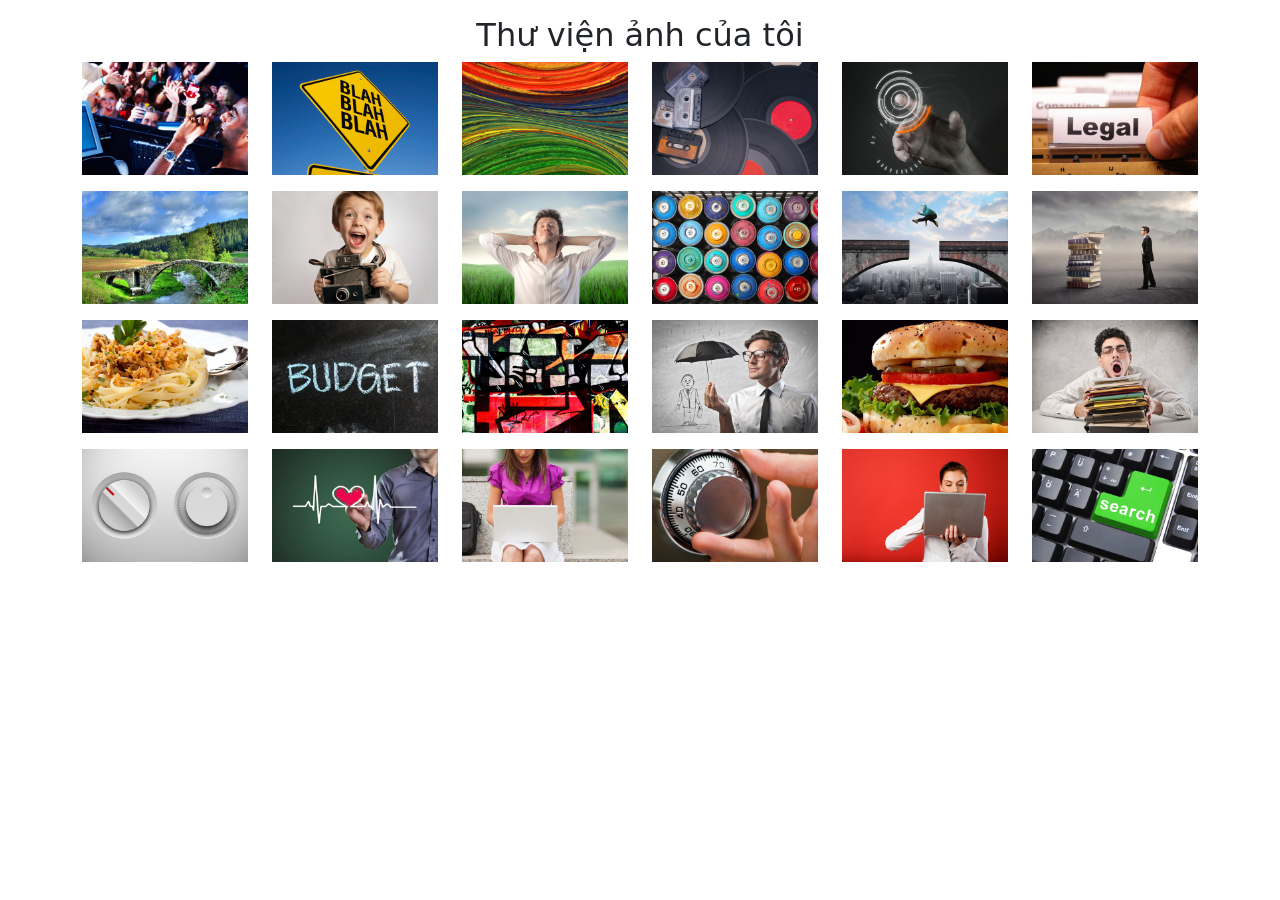
<file: ex1/index.html>
<!DOCTYPE html>
<html lang="en">
	<head>
		<meta charset="utf-8" />
		<meta
			name="viewport"
			content="width=device-width, initial-scale=1, shrink-to-fit=no"
		/>
		<title>Photo Gallery</title>

		 <link
            href="https://cdn.jsdelivr.net/npm/bootstrap@5.3.3/dist/css/bootstrap.min.css"
            rel="stylesheet"
        />
	</head>

	<body>
		<div class="container">
            <h2 class="text-center mt-3">Thư viện ảnh của tôi</h2>

            <ul class="row list-unstyled gy-3">
                <li class="col-md-2 col-sm-3 col-4">
                    <img
                        class="img-fluid"
                        src="images/photodune-174908-rocking-the-night-away-xs.jpg"
                    />
                </li>

                <li class="col-md-2 col-sm-3 col-4">
                    <img
                        class="img-fluid"
                        src="images/photodune-287182-blah-blah-blah-yellow-road-sign-xs.jpg"
                    />
                </li>

                <li class="col-md-2 col-sm-3 col-4">
                    <img
                        class="img-fluid"
                        src="images/photodune-460760-colors-xs.jpg"
                    />
                </li>

                <li class="col-md-2 col-sm-3 col-4">
                    <img
                        class="img-fluid"
                        src="images/photodune-461673-retro-party-xs.jpg"
                    />
                </li>

                <li class="col-md-2 col-sm-3 col-4">
                    <img
                        class="img-fluid"
                        src="images/photodune-514834-touchscreen-technology-xs.jpg"
                    />
                </li>

                <li class="col-md-2 col-sm-3 col-4">
                    <img
                        class="img-fluid"
                        src="images/photodune-916206-legal-xs.jpg"
                    />
                </li>

                <li class="col-md-2 col-sm-3 col-4">
                    <img
                        class="img-fluid"
                        src="images/photodune-1062948-nature-xs.jpg"
                    />
                </li>

                <li class="col-md-2 col-sm-3 col-4">
                    <img
                        class="img-fluid"
                        src="images/photodune-1471528-insant-camera-kid-xs.jpg"
                    />
                </li>

                <li class="col-md-2 col-sm-3 col-4">
                    <img
                        class="img-fluid"
                        src="images/photodune-2255072-relaxed-man-xs.jpg"
                    />
                </li>

                <li class="col-md-2 col-sm-3 col-4">
                    <img
                        class="img-fluid"
                        src="images/photodune-2360379-colors-xs.jpg"
                    />
                </li>

                <li class="col-md-2 col-sm-3 col-4">
                    <img
                        class="img-fluid"
                        src="images/photodune-2360571-jump-xs.jpg"
                    />
                </li>

                <li class="col-md-2 col-sm-3 col-4">
                    <img
                        class="img-fluid"
                        src="images/photodune-2361384-culture-for-business-xs.jpg"
                    />
                </li>

                <li class="col-md-2 col-sm-3 col-4">
                    <img
                        class="img-fluid"
                        src="images/photodune-2441670-spaghetti-with-tuna-fish-and-parsley-s.jpg"
                    />
                </li>

                <li class="col-md-2 col-sm-3 col-4">
                    <img
                        class="img-fluid"
                        src="images/photodune-2943363-budget-xs.jpg"
                    />
                </li>

                <li class="col-md-2 col-sm-3 col-4">
                    <img
                        class="img-fluid"
                        src="images/photodune-3444921-street-art-xs.jpg"
                    />
                </li>

                <li class="col-md-2 col-sm-3 col-4">
                    <img
                        class="img-fluid"
                        src="images/photodune-3552322-insurance-xs.jpg"
                    />
                </li>

                <li class="col-md-2 col-sm-3 col-4">
                    <img
                        class="img-fluid"
                        src="images/photodune-3807845-food-s.jpg"
                    />
                </li>

                <li class="col-md-2 col-sm-3 col-4">
                    <img
                        class="img-fluid"
                        src="images/photodune-3835655-down-office-worker-xs.jpg"
                    />
                </li>

                <li class="col-md-2 col-sm-3 col-4">
                    <img
                        class="img-fluid"
                        src="images/photodune-4619216-ui-control-knob-regulators-xs.jpg"
                    />
                </li>

                <li class="col-md-2 col-sm-3 col-4">
                    <img
                        class="img-fluid"
                        src="images/photodune-5771958-health-xs.jpg"
                    />
                </li>

                <li class="col-md-2 col-sm-3 col-4">
                    <img
                        class="img-fluid"
                        src="images/photodune-268693-businesswoman-using-laptop-outdoors-xs.jpg"
                    />
                </li>

                <li class="col-md-2 col-sm-3 col-4">
                    <img
                        class="img-fluid"
                        src="images/photodune-352207-search-of-code-s.jpg"
                    />
                </li>

                <li class="col-md-2 col-sm-3 col-4">
                    <img
                        class="img-fluid"
                        src="images/photodune-247190-secret-email-xs.jpg"
                    />
                </li>

                <li class="col-md-2 col-sm-3 col-4">
                    <img
                        class="img-fluid"
                        src="images/photodune-682990-online-search-xs.jpg"
                    />
                </li>
            </ul>
        </div>
	</body>
</html>
</file>
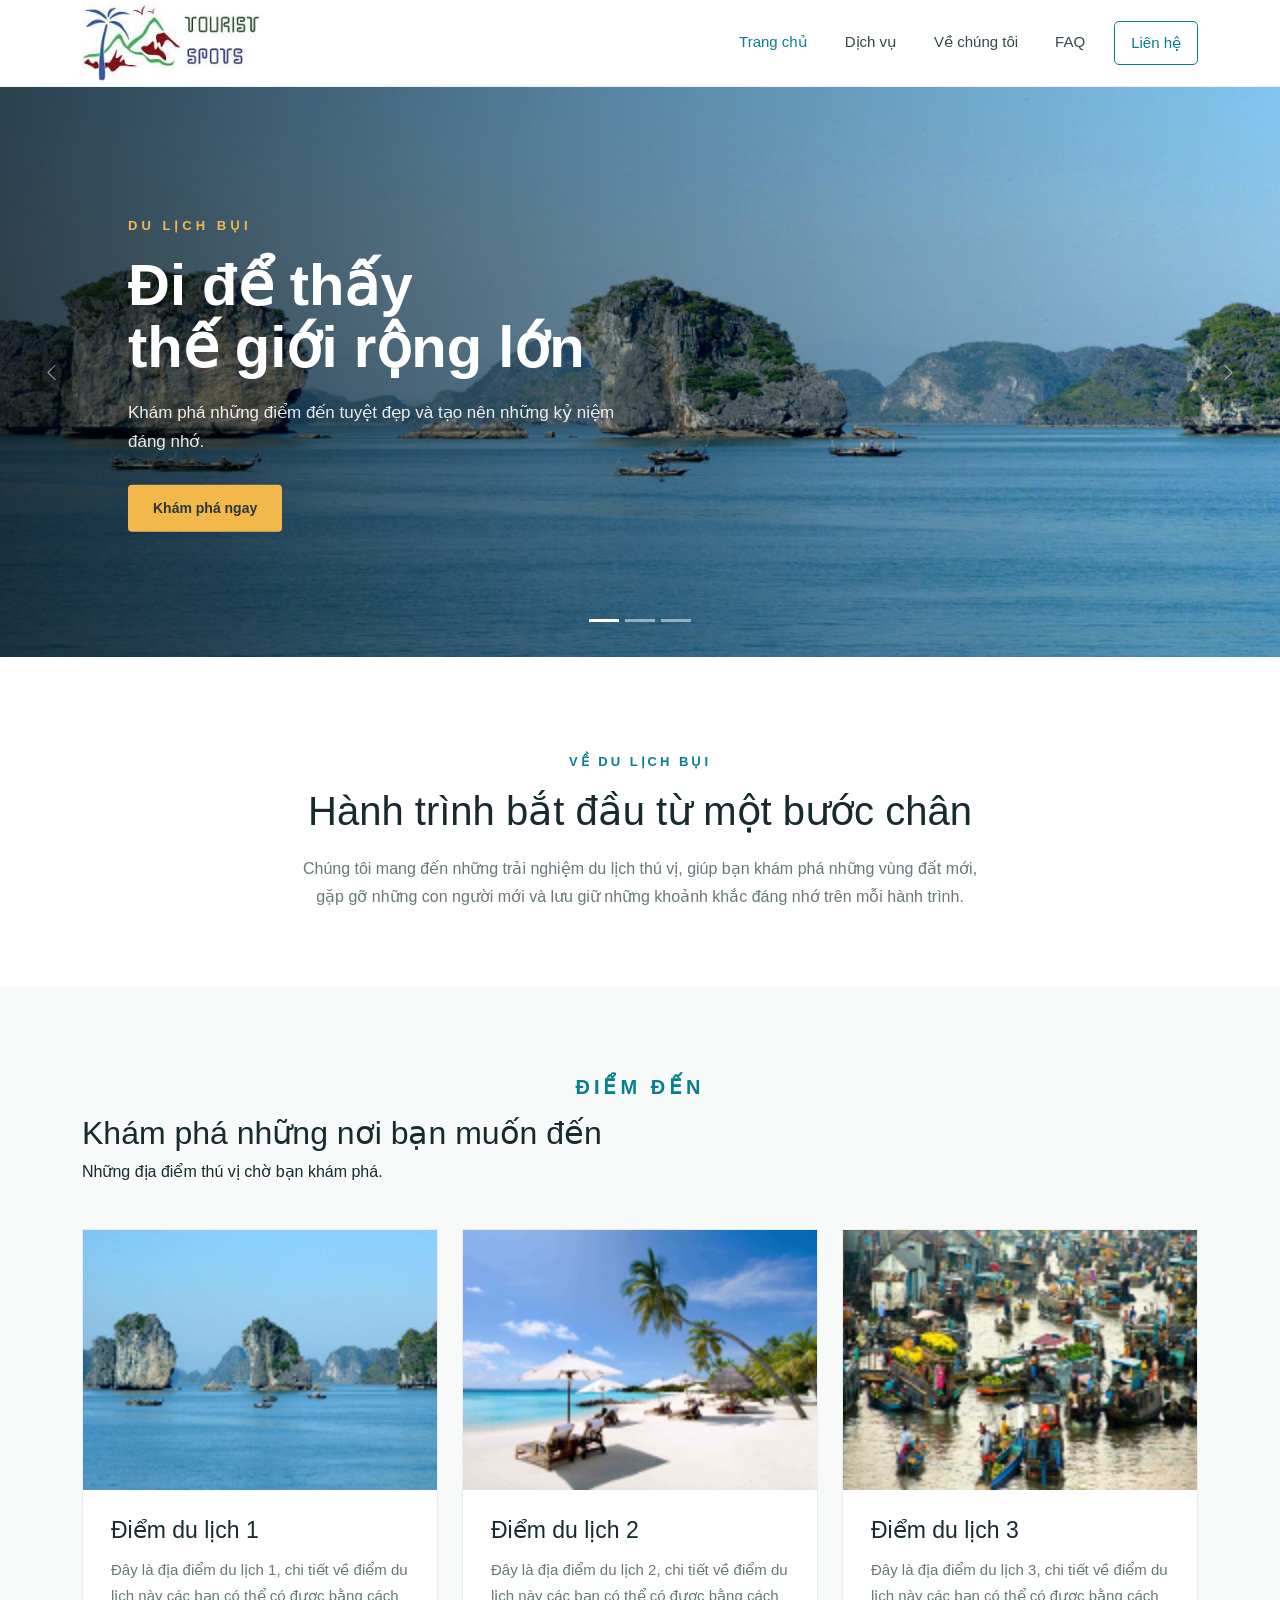
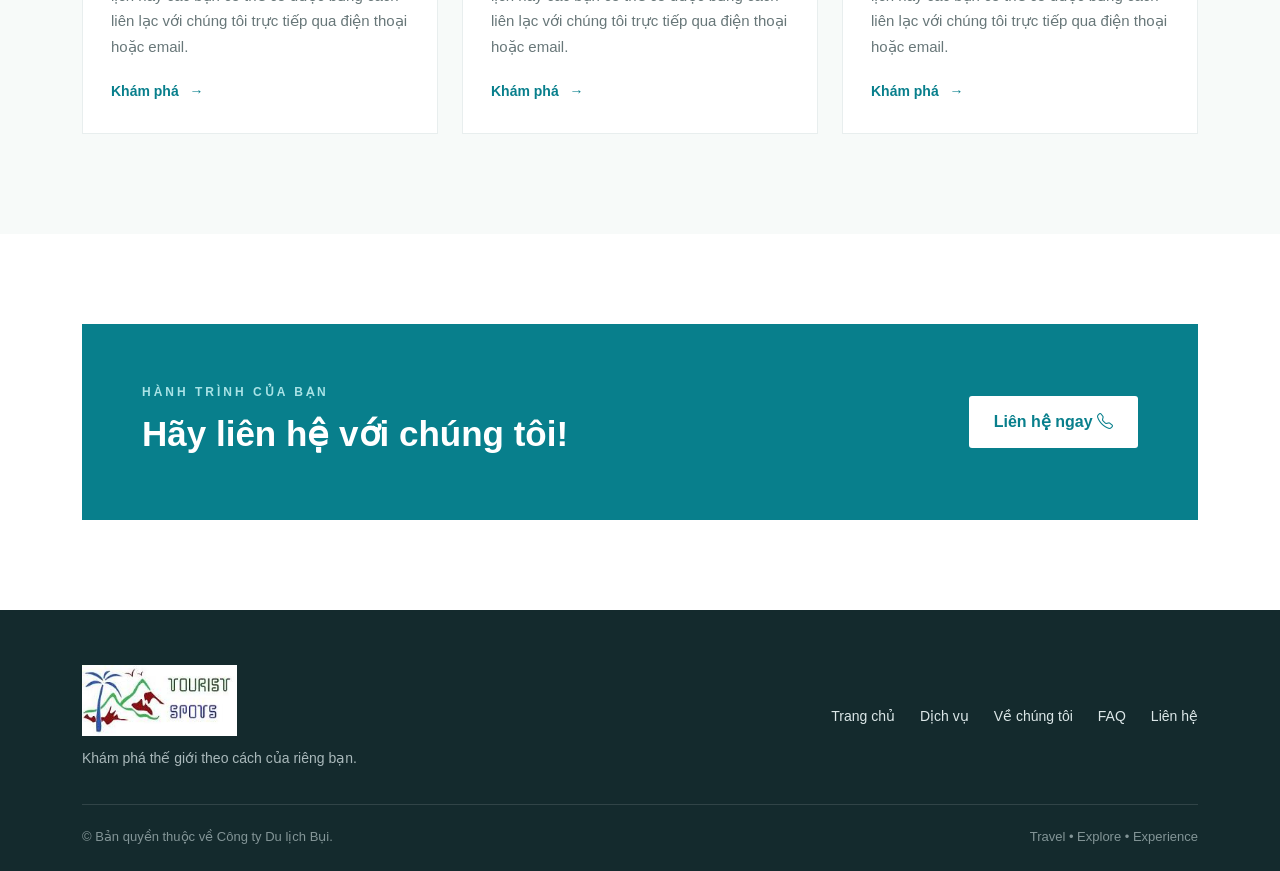
<file: ex4/website-dulich/index.html>
<!DOCTYPE html>
<html lang="vi">

<head>
    <meta charset="utf-8">

    <meta
        name="viewport"
        content="width=device-width, initial-scale=1">

    <title>Du lịch Bụi</title>

    <link
        href="https://cdn.jsdelivr.net/npm/bootstrap@5.3.3/dist/css/bootstrap.min.css"
        rel="stylesheet">
	<link
		rel="stylesheet"
		href="https://cdn.jsdelivr.net/npm/bootstrap-icons@1.11.3/font/bootstrap-icons.min.css">
    <link rel="stylesheet" href="css/style.css">
</head>

<body>
    <!-- ================= HEADER ================= -->

    <header class="site-header">

        <div class="container">

            <div class="header-inner">

                <a href="#" class="logo">
                    <img
                        src="img/logo.jpg"
                        alt="Du lịch Bụi"
                    >
                </a>
                <nav class="navbar navbar-expand-lg">

                    <button
                        class="navbar-toggler"
                        type="button"
                        data-bs-toggle="collapse"
                        data-bs-target="#mainMenu"
                    >
                        <span class="navbar-toggler-icon"></span>
                    </button>

                    <div
                        class="collapse navbar-collapse"
                        id="mainMenu"
                    >

                        <ul class="navbar-nav ms-auto">

                            <li class="nav-item">
                                <a
                                    href="index.html"
                                    class="nav-link active"
                                >
                                    Trang chủ
                                </a>
                            </li>

                            <li class="nav-item">
                                <a
                                    href="service.html"
                                    class="nav-link"
                                >
                                    Dịch vụ
                                </a>
                            </li>

                            <li class="nav-item">
                                <a
                                    href="about.html"
                                    class="nav-link"
                                >
                                    Về chúng tôi
                                </a>
                            </li>

                            <li class="nav-item">
                                <a
                                    href="faq.html"
                                    class="nav-link"
                                >
                                    FAQ
                                </a>
                            </li>

                            <li class="nav-item">
                                <a
                                    href="contact.html"
                                    class="nav-link contact-link"
                                >
                                    Liên hệ
                                </a>
                            </li>

                        </ul>

                    </div>

                </nav>

            </div>

        </div>

    </header>

    <section class="hero">

        <div class="container-fluid p-0">

            <div
                id="travelCarousel"
                class="carousel slide carousel-fade"
                data-bs-ride="carousel"
            >

                <div class="carousel-indicators">

                    <button
                        type="button"
                        data-bs-target="#travelCarousel"
                        data-bs-slide-to="0"
                        class="active"
                    ></button>

                    <button
                        type="button"
                        data-bs-target="#travelCarousel"
                        data-bs-slide-to="1"
                    ></button>

                    <button
                        type="button"
                        data-bs-target="#travelCarousel"
                        data-bs-slide-to="2"
                    ></button>

                </div>

                <div class="carousel-inner">

                    <div class="carousel-item active">

                        <img
                            src="img/1.jpg"
                            alt="Du lịch"
                        >

                        <div class="hero-overlay"></div>

                        <div class="hero-content">

                            <span>
                                DU LỊCH BỤI
                            </span>

                            <h1>
                                Đi để thấy<br>
                                thế giới rộng lớn
                            </h1>

                            <p>
                                Khám phá những điểm đến tuyệt đẹp
                                và tạo nên những kỷ niệm đáng nhớ.
                            </p>

                            <a
                                href="#destinations"
                                class="hero-button"
                            >
                                Khám phá ngay
                            </a>

                        </div>

                    </div>

                    <div class="carousel-item">

                        <img
                            src="img/2.jpg"
                            alt="Khám phá"
                        >

                        <div class="hero-overlay"></div>

                        <div class="hero-content">

                            <span>
                                KHÁM PHÁ
                            </span>

                            <h1>
                                Những hành trình<br>
                                đầy cảm hứng
                            </h1>

                            <p>
                                Mỗi chuyến đi là một câu chuyện
                                mà bạn sẽ không bao giờ quên.
                            </p>

                            <a
                                href="#destinations"
                                class="hero-button"
                            >
                                Xem điểm đến
                            </a>

                        </div>

                    </div>

                    <div class="carousel-item">

                        <img
                            src="img/3.jpg"
                            alt="Trải nghiệm"
                        >

                        <div class="hero-overlay"></div>

                        <div class="hero-content">

                            <span>
                                TRẢI NGHIỆM
                            </span>

                            <h1>
                                Sống trọn từng<br>
                                khoảnh khắc
                            </h1>

                            <p>
                                Cùng Du lịch Bụi bắt đầu hành trình
                                của riêng bạn.
                            </p>

                            <a
                                href="#destinations"
                                class="hero-button"
                            >
                                Bắt đầu hành trình
                            </a>

                        </div>

                    </div>

                </div>

                <button
                    class="carousel-control-prev"
                    type="button"
                    data-bs-target="#travelCarousel"
                    data-bs-slide="prev"
                >

                    <span class="carousel-control-prev-icon"></span>

                    <span class="visually-hidden">
                        Trước
                    </span>

                </button>

                <button
                    class="carousel-control-next"
                    type="button"
                    data-bs-target="#travelCarousel"
                    data-bs-slide="next"
                >

                    <span class="carousel-control-next-icon"></span>

                    <span class="visually-hidden">
                        Sau
                    </span>

                </button>

            </div>

        </div>

    </section>

    <section class="intro">

        <div class="container">

            <div class="intro-content">

                <div class="intro-label">
                    VỀ DU LỊCH BỤI
                </div>

                <h2>
                    Hành trình bắt đầu
                    từ một bước chân
                </h2>

                <p>
                    Chúng tôi mang đến những trải nghiệm du lịch
                    thú vị, giúp bạn khám phá những vùng đất mới,
                    gặp gỡ những con người mới và lưu giữ những
                    khoảnh khắc đáng nhớ trên mỗi hành trình.
                </p>

            </div>

        </div>

    </section>


    <section
        class="destinations"
        id="destinations"
    >

        <div class="container">

            <div class="section-heading">

                <div>

                    <span class="small-title">
                        ĐIỂM ĐẾN
                    </span>

                    <h2>
                        Khám phá những nơi
                        bạn muốn đến
                    </h2>

                </div>

                <p>
                    Những địa điểm thú vị chờ
                    bạn khám phá.
                </p>

            </div>

            <div class="row g-4">

                <div class="col-lg-4 col-md-6">

                    <article class="destination-card">

                        <div class="destination-image">

                            <img
                                src="img/11.jpg"
                                alt="Điểm du lịch 1"
                            >

                        </div>

                        <div class="destination-info">

                            <h3>
                                Điểm du lịch 1
                            </h3>

                            <p>
                                Đây là địa điểm du lịch 1,
                                chi tiết về điểm du lịch này
                                các bạn có thể có được bằng
                                cách liên lạc với chúng tôi
                                trực tiếp qua điện thoại
                                hoặc email.
                            </p>

                            <a href="contact.html">
                                Khám phá
                                <span>→</span>
                            </a>

                        </div>

                    </article>

                </div>

                <div class="col-lg-4 col-md-6">

                    <article class="destination-card">

                        <div class="destination-image">

                            <img
                                src="img/12.jpg"
                                alt="Điểm du lịch 2"
                            >

                        </div>


                        <div class="destination-info">

                            <h3>
                                Điểm du lịch 2
                            </h3>

                            <p>
                                Đây là địa điểm du lịch 2,
                                chi tiết về điểm du lịch này
                                các bạn có thể có được bằng
                                cách liên lạc với chúng tôi
                                trực tiếp qua điện thoại
                                hoặc email.
                            </p>

                            <a href="contact.html">
                                Khám phá
                                <span>→</span>
                            </a>

                        </div>

                    </article>

                </div>

                <div class="col-lg-4 col-md-6">

                    <article class="destination-card">

                        <div class="destination-image">

                            <img
                                src="img/13.jpg"
                                alt="Điểm du lịch 3"
                            >

                        </div>


                        <div class="destination-info">

                            <h3>
                                Điểm du lịch 3
                            </h3>

                            <p>
                                Đây là địa điểm du lịch 3,
                                chi tiết về điểm du lịch này
                                các bạn có thể có được bằng
                                cách liên lạc với chúng tôi
                                trực tiếp qua điện thoại
                                hoặc email.
                            </p>

                            <a href="contact.html">
                                Khám phá
                                <span>→</span>
                            </a>

                        </div>

                    </article>

                </div>

            </div>

        </div>

    </section>

    <section class="contact-section">

        <div class="container">

            <div class="contact-inner">

                <div>

                    <span>
                        HÀNH TRÌNH CỦA BẠN
                    </span>

                    <h2>
                        Hãy liên hệ với chúng tôi!
                    </h2>

                </div>


                <a href="contact.html" class="contact-button">
                    Liên hệ ngay
                    <i class="bi bi-telephone"></i>
                </a>

            </div>

        </div>

    </section>



    <!-- ================= FOOTER ================= -->

    <footer class="footer">

        <div class="container">

            <div class="footer-top">

                <div class="footer-brand">

                    <img
                        src="img/logo.jpg"
                        alt="Du lịch Bụi"
                    >

                    <p>
                        Khám phá thế giới theo cách
                        của riêng bạn.
                    </p>

                </div>


                <div class="footer-menu">

                    <a href="index.html">
                        Trang chủ
                    </a>

                    <a href="service.html">
                        Dịch vụ
                    </a>

                    <a href="about.html">
                        Về chúng tôi
                    </a>

                    <a href="faq.html">
                        FAQ
                    </a>

                    <a href="contact.html">
                        Liên hệ
                    </a>

                </div>

            </div>


            <div class="footer-bottom">

                <p>
                    © Bản quyền thuộc về Công ty Du lịch Bụi.
                </p>

                <p>
                    Travel • Explore • Experience
                </p>

            </div>

        </div>

    </footer>



    <!-- Bootstrap JS -->

    <script
        src="https://cdn.jsdelivr.net/npm/bootstrap@5.3.3/dist/js/bootstrap.bundle.min.js"
    ></script>

</body>

</html>
</file>
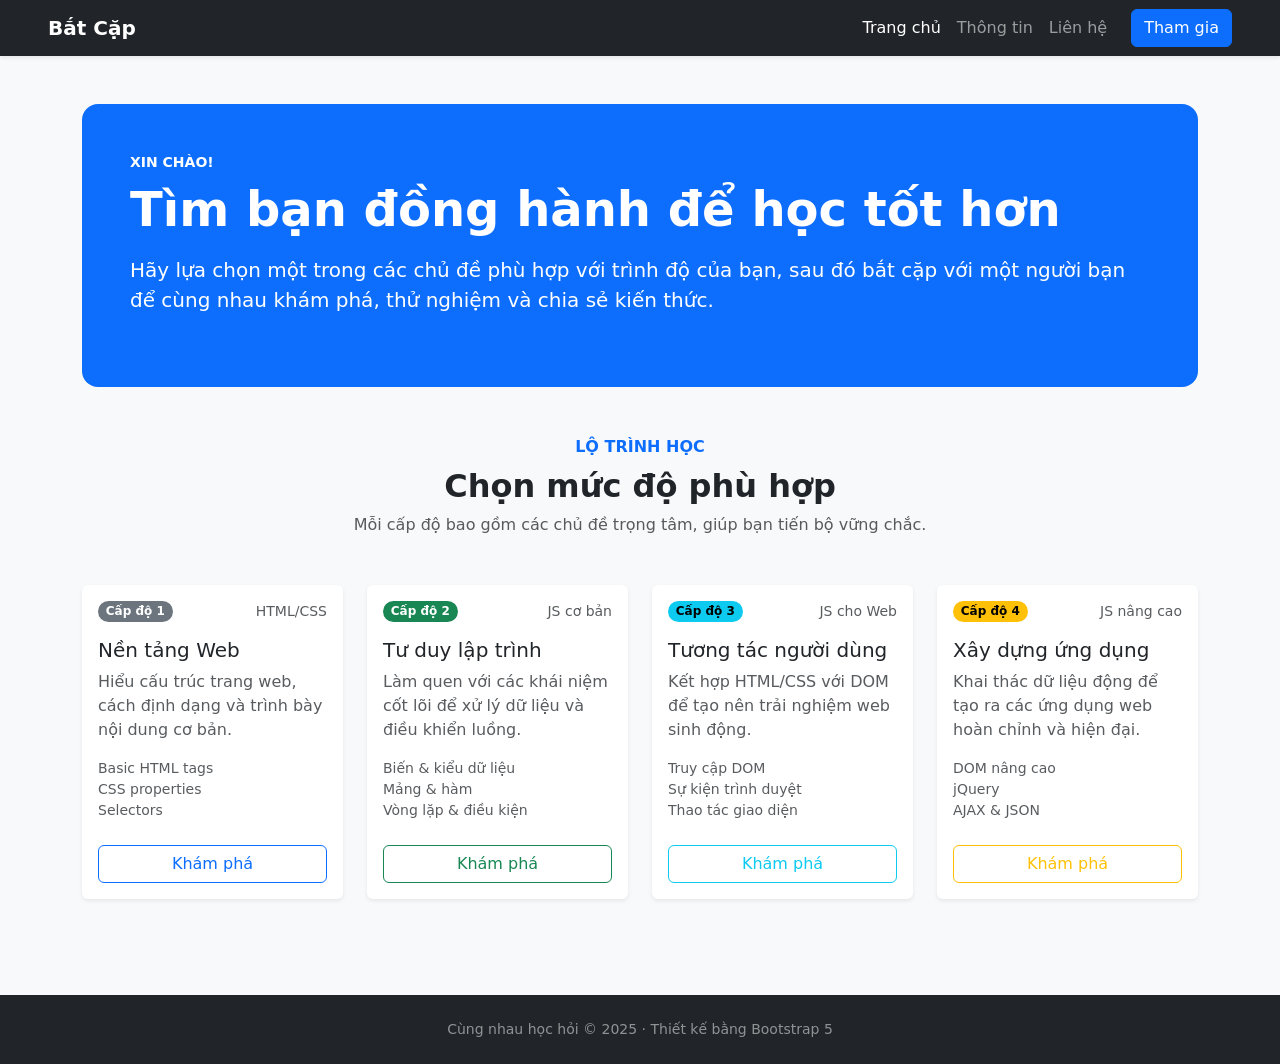
<file: ex2/pairup.html>
<!DOCTYPE html>
<html lang="vi">
  <head>
    <meta charset="utf-8" />
    <meta
      name="viewport"
      content="width=device-width, initial-scale=1, shrink-to-fit=no"
    />
    <title>Bắt Cặp</title>
    <link
      href="https://cdn.jsdelivr.net/npm/bootstrap@5.3.3/dist/css/bootstrap.min.css"
      rel="stylesheet"
    />
  </head>

  <body class="bg-light">
    <nav
      class="navbar navbar-expand-lg navbar-dark bg-dark shadow-sm px-3 px-lg-5"
    >
      <a class="navbar-brand fw-bold" href="#">Bắt Cặp</a>

      <button
        class="navbar-toggler"
        type="button"
        data-bs-toggle="collapse"
        data-bs-target="#primaryNav"
        aria-controls="primaryNav"
        aria-expanded="false"
        aria-label="Toggle navigation"
      >
        <span class="navbar-toggler-icon"></span>
      </button>

      <div class="collapse navbar-collapse" id="primaryNav">
        <div class="navbar-nav ms-auto">
          <a class="nav-link active" aria-current="page" href="#">Trang chủ</a>
          <a class="nav-link" href="#">Thông tin</a>
          <a class="nav-link" href="#">Liên hệ</a>
        </div>

        <a class="btn btn-primary ms-lg-3 mt-3 mt-lg-0" href="#">
          Tham gia
        </a>
      </div>
    </nav>
    <main class="container py-5">

      <section class="bg-primary text-white rounded-4 p-4 p-lg-5 mb-5">
        <div class="d-flex flex-column align-items-start g-4">

          <p class="text-uppercase fw-semibold small mb-2">
            Xin chào!
          </p>

          <h1 class="display-5 fw-bold mb-3">
            Tìm bạn đồng hành để học tốt hơn
          </h1>

          <p class="lead mb-4">
            Hãy lựa chọn một trong các chủ đề phù hợp với trình độ của bạn, sau đó
            bắt cặp với một người bạn để cùng nhau khám phá, thử nghiệm và chia sẻ
            kiến thức.
          </p>

        </div>
      </section>


      <section class="mb-5">

        <div class="text-center mb-5">

          <p class="text-uppercase fw-semibold text-primary mb-2">
            Lộ trình học
          </p>

          <h2 class="fw-bold">
            Chọn mức độ phù hợp
          </h2>

          <p class="text-muted mb-0">
            Mỗi cấp độ bao gồm các chủ đề trọng tâm, giúp bạn tiến bộ vững chắc.
          </p>

        </div>


        <div class="row g-4">

          <!-- Cấp độ 1 -->
          <div class="col-md-6 col-lg-3">
            <article class="card h-100 border-0 shadow-sm">

              <div class="card-body d-flex flex-column">

                <div
                  class="d-flex align-items-center justify-content-between mb-3"
                >
                  <span class="badge rounded-pill text-bg-secondary">
                    Cấp độ 1
                  </span>

                  <small class="text-muted">
                    HTML/CSS
                  </small>
                </div>

                <h5 class="card-title">
                  Nền tảng Web
                </h5>

                <p class="card-text text-muted flex-grow-1">
                  Hiểu cấu trúc trang web, cách định dạng và trình bày nội dung cơ
                  bản.
                </p>

                <ul class="list-unstyled small text-muted mb-4">
                  <li>Basic HTML tags</li>
                  <li>CSS properties</li>
                  <li>Selectors</li>
                </ul>

                <a class="btn btn-outline-primary w-100" href="#">
                  Khám phá
                </a>

              </div>
            </article>
          </div>
        <div class="col-md-6 col-lg-3">
            <article class="card h-100 border-0 shadow-sm">

              <div class="card-body d-flex flex-column">

                <div
                  class="d-flex align-items-center justify-content-between mb-3"
                >
                  <span class="badge rounded-pill text-bg-success">
                    Cấp độ 2
                  </span>

                  <small class="text-muted">
                    JS cơ bản
                  </small>
                </div>

                <h5 class="card-title">
                  Tư duy lập trình
                </h5>

                <p class="card-text text-muted flex-grow-1">
                  Làm quen với các khái niệm cốt lõi để xử lý dữ liệu và điều khiển
                  luồng.
                </p>

                <ul class="list-unstyled small text-muted mb-4">
                  <li>Biến &amp; kiểu dữ liệu</li>
                  <li>Mảng &amp; hàm</li>
                  <li>Vòng lặp &amp; điều kiện</li>
                </ul>

                <a class="btn btn-outline-success w-100" href="#">
                  Khám phá
                </a>

              </div>
            </article>
          </div>


          <!-- Cấp độ 3 -->
          <div class="col-md-6 col-lg-3">
            <article class="card h-100 border-0 shadow-sm">

              <div class="card-body d-flex flex-column">

                <div
                  class="d-flex align-items-center justify-content-between mb-3"
                >
                  <span class="badge rounded-pill text-bg-info">
                    Cấp độ 3
                  </span>

                  <small class="text-muted">
                    JS cho Web
                  </small>
                </div>

                <h5 class="card-title">
                  Tương tác người dùng
                </h5>

                <p class="card-text text-muted flex-grow-1">
                  Kết hợp HTML/CSS với DOM để tạo nên trải nghiệm web sinh động.
                </p>

                <ul class="list-unstyled small text-muted mb-4">
                  <li>Truy cập DOM</li>
                  <li>Sự kiện trình duyệt</li>
                  <li>Thao tác giao diện</li>
                </ul>

                <a class="btn btn-outline-info w-100" href="#">
                  Khám phá
                </a>

              </div>
            </article>
          </div>


          <!-- Cấp độ 4 -->
          <div class="col-md-6 col-lg-3">
            <article class="card h-100 border-0 shadow-sm">

              <div class="card-body d-flex flex-column">

                <div
                  class="d-flex align-items-center justify-content-between mb-3"
                >
                  <span class="badge rounded-pill text-bg-warning">
                    Cấp độ 4
                  </span>

                  <small class="text-muted">
                    JS nâng cao
                  </small>
                </div>

                <h5 class="card-title">
                  Xây dựng ứng dụng
                </h5>

                <p class="card-text text-muted flex-grow-1">
                  Khai thác dữ liệu động để tạo ra các ứng dụng web hoàn chỉnh và
                  hiện đại.
                </p>

                <ul class="list-unstyled small text-muted mb-4">
                  <li>DOM nâng cao</li>
                  <li>jQuery</li>
                  <li>AJAX &amp; JSON</li>
                </ul>

                <a class="btn btn-outline-warning w-100" href="#">
                  Khám phá
                </a>

              </div>
            </article>
          </div>

        </div>
      </section>
    </main>

    <footer class="py-4 bg-dark text-white-50">
      <p class="text-center small mb-0">
        Cùng nhau học hỏi &copy; 2025 · Thiết kế bằng Bootstrap 5
      </p>
    </footer>
    <script
      src="https://cdn.jsdelivr.net/npm/bootstrap@5.3.3/dist/js/bootstrap.bundle.min.js"
    ></script>
  </body>
</html>
</file>
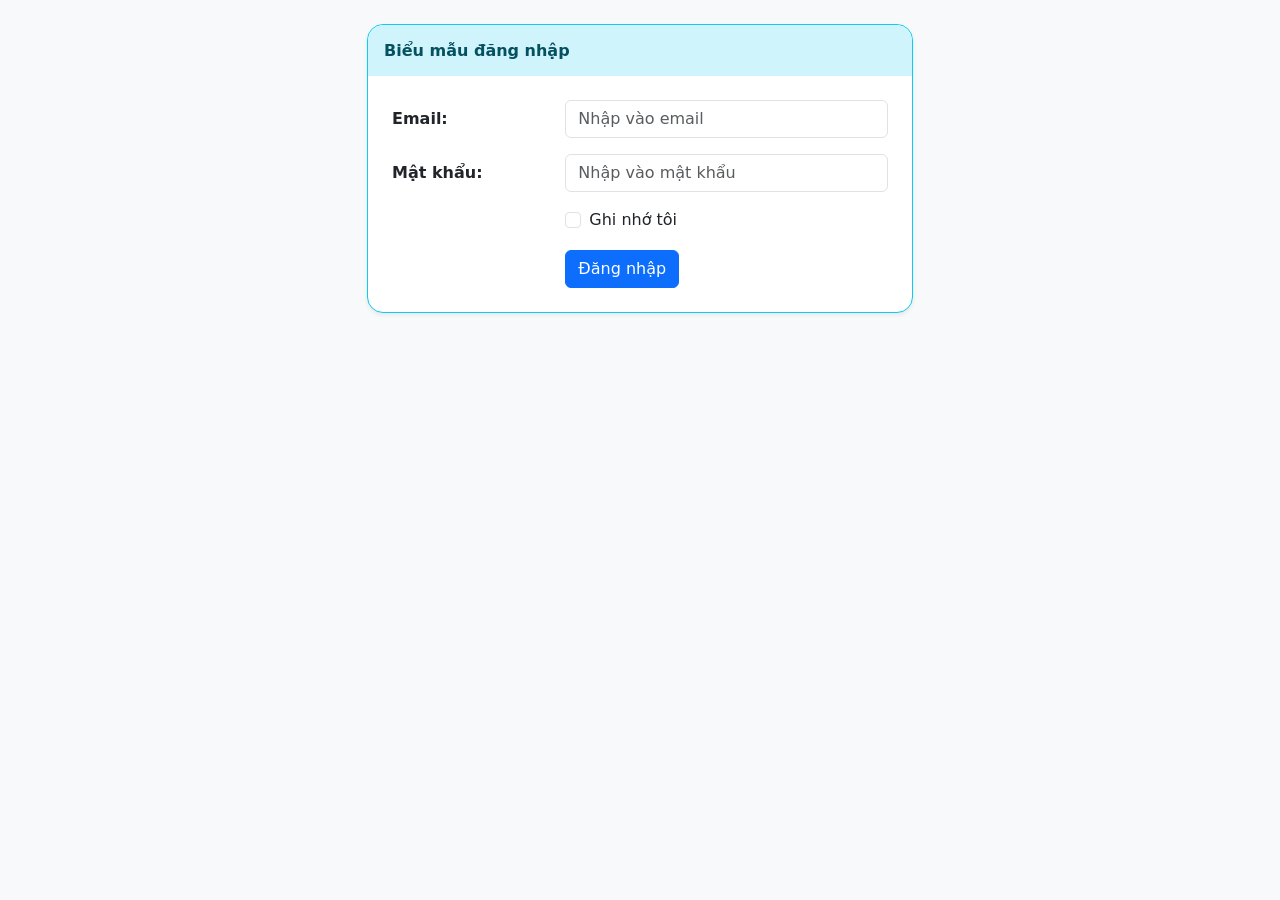
<file: ex3/index1.html>
<!DOCTYPE html>
<html lang="vi">
<head>
    <meta charset="utf-8">

    <meta
        name="viewport"
        content="width=device-width, initial-scale=1"
    >

    <title>Biểu mẫu đăng nhập</title>

    <link
        href="https://cdn.jsdelivr.net/npm/bootstrap@5.3.3/dist/css/bootstrap.min.css"
        rel="stylesheet"
    >

    <link
        rel="stylesheet"
        href="css/all.min.css"
    >
</head>

<body class="bg-light">

<div class="container mt-4">

    <div class="row justify-content-center">

        <div class="col-11 col-sm-9 col-md-7 col-lg-6">

            <div class="border border-info rounded-4 bg-white shadow-sm">

                <div class="bg-info-subtle text-info-emphasis p-3 rounded-top-4">

                    <h6 class="mb-0 fw-bold">
                        Biểu mẫu đăng nhập
                    </h6>

                </div>

                <div class="p-4">

                    <form>

                        <div class="row mb-3 align-items-center">

                            <label
                                class="col-sm-4 col-form-label fw-bold"
                            >
                                Email:
                            </label>

                            <div class="col-sm-8">

                                <input
                                    type="email"
                                    class="form-control"
                                    placeholder="Nhập vào email"
                                >

                            </div>

                        </div>

                        <div class="row mb-3 align-items-center">

                            <label
                                class="col-sm-4 col-form-label fw-bold"
                            >
                                Mật khẩu:
                            </label>

                            <div class="col-sm-8">

                                <input
                                    type="password"
                                    class="form-control"
                                    placeholder="Nhập vào mật khẩu"
                                >

                            </div>

                        </div>

                        <div class="row mb-3">

                            <div class="col-sm-8 offset-sm-4">

                                <div class="form-check">

                                    <input
                                        class="form-check-input"
                                        type="checkbox"
                                        id="rememberHorizontal"
                                    >

                                    <label
                                        class="form-check-label"
                                        for="rememberHorizontal"
                                    >
                                        Ghi nhớ tôi
                                    </label>

                                </div>

                            </div>

                        </div>

                        <div class="row">

                            <div class="col-sm-8 offset-sm-4">

                                <button
                                    type="submit"
                                    class="btn btn-primary"
                                >
                                    Đăng nhập
                                </button>

                            </div>

                        </div>

                    </form>

                </div>

            </div>

        </div>

    </div>

</div>
    <script
        src="https://cdn.jsdelivr.net/npm/bootstrap@5.3.3/dist/js/bootstrap.bundle.min.js"
    ></script>
</body>
</html>
</file>
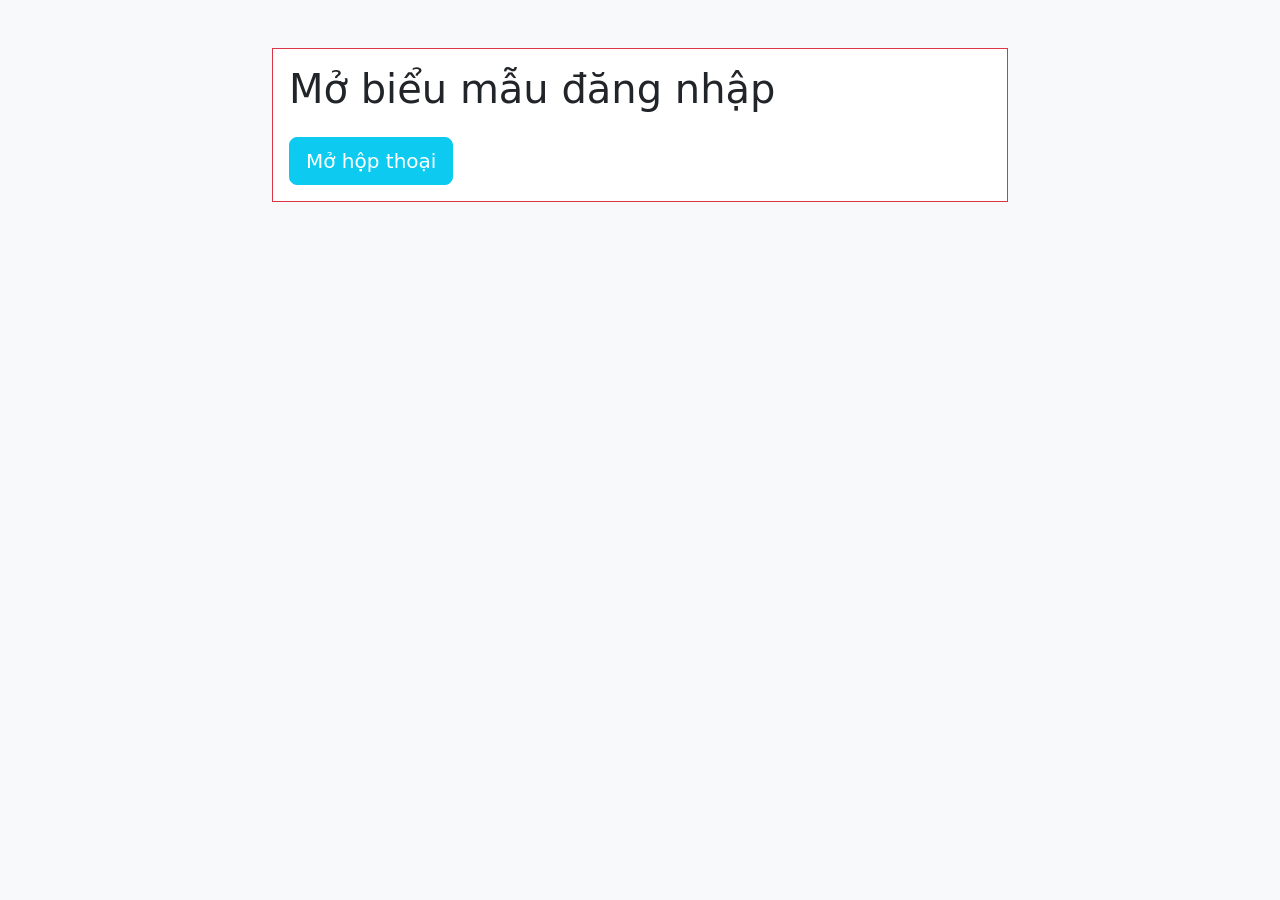
<file: ex3/index2.html>
<!DOCTYPE html>
<html lang="vi">
<head>
    <meta charset="utf-8">

    <meta
        name="viewport"
        content="width=device-width, initial-scale=1"
    >

    <title>Biểu mẫu đăng nhập</title>

    <link
        href="https://cdn.jsdelivr.net/npm/bootstrap@5.3.3/dist/css/bootstrap.min.css"
        rel="stylesheet"
    >

    <link
        rel="stylesheet"
        href="css/all.min.css"
    >
</head>

<body class="bg-light">

    <div class="container mt-5 mb-5">

        <div class="row justify-content-center">

            <div class="col-12 col-md-10 col-lg-8">

                <div class="border border-danger bg-white p-3">

                    <h1 class="display-6 mb-4">
                        Mở biểu mẫu đăng nhập
                    </h1>

                    <button
                        type="button"
                        class="btn btn-info btn-lg text-white"
                        data-bs-toggle="modal"
                        data-bs-target="#loginModal"
                    >
                        Mở hộp thoại
                    </button>

                </div>

            </div>

        </div>

    </div>

    <div
        class="modal fade"
        id="loginModal"
        tabindex="-1"
        aria-labelledby="loginModalLabel"
        aria-hidden="true"
    >

        <div class="modal-dialog modal-lg modal-dialog-centered">

            <div class="modal-content">


                <div class="modal-header">

                    <h2
                        class="modal-title w-100 text-center"
                        id="loginModalLabel"
                    >

                        <i class="fas fa-lock"></i>

                        Đăng nhập

                    </h2>


                    <button
                        type="button"
                        class="btn-close"
                        data-bs-dismiss="modal"
                        aria-label="Close"
                    ></button>

                </div>
                <div class="modal-body">

                    <form>
                        <div class="mb-4">

                            <label class="form-label fw-bold">

                                <i class="fas fa-user"></i>

                                Người dùng:

                            </label>

                            <input
                                type="text"
                                class="form-control form-control-lg"
                                placeholder="Nhập tên người dùng"
                            >

                        </div>

                        <div class="mb-4">

                            <label class="form-label fw-bold">

                                <i class="fas fa-eye"></i>

                                Mật khẩu:

                            </label>

                            <input
                                type="password"
                                class="form-control form-control-lg"
                                placeholder="Nhập mật khẩu"
                            >

                        </div>


                        <div class="mb-4">

                            <div class="form-check">

                                <input
                                    class="form-check-input"
                                    type="checkbox"
                                    id="rememberModal"
                                >

                                <label
                                    class="form-check-label fw-bold"
                                    for="rememberModal"
                                >
                                    Ghi nhớ tôi
                                </label>

                            </div>

                        </div>


                        <button
                            type="submit"
                            class="btn btn-success btn-lg w-100"
                        >

                            <i class="fas fa-power-off"></i>

                            Đăng nhập

                        </button>

                    </form>

                </div>


                <div class="modal-footer justify-content-between">
                    <button
                        type="button"
                        class="btn btn-danger btn-lg"
                        data-bs-dismiss="modal"
                    >

                        <i class="fas fa-xmark"></i>

                        Hủy bỏ

                    </button>

                    <div class="text-end">

                        <p class="mb-2">

                            Bạn chưa phải là thành viên?

                            <a href="#">
                                Đăng ký
                            </a>

                        </p>

                        <a href="#">
                            Quên mật khẩu?
                        </a>

                    </div>


                </div>

            </div>

        </div>

    </div>

    <script
        src="https://cdn.jsdelivr.net/npm/bootstrap@5.3.3/dist/js/bootstrap.bundle.min.js"
    ></script>

</body>
</html>
</file>
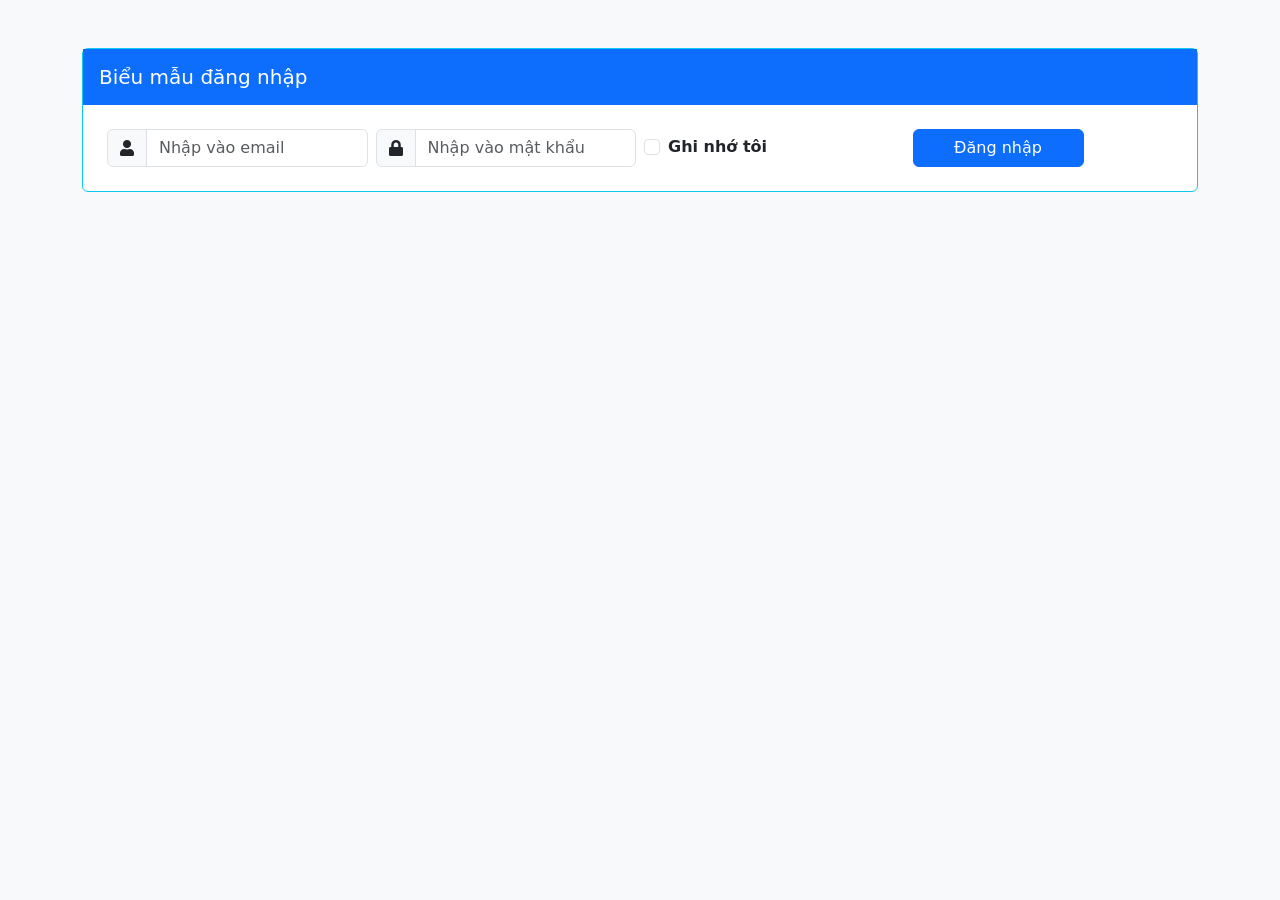
<file: ex3/index3.html>
<!DOCTYPE html>
<html lang="vi">
<head>
    <meta charset="utf-8">

    <meta
        name="viewport"
        content="width=device-width, initial-scale=1"
    >

    <title>Biểu mẫu đăng nhập</title>

    <link
        href="https://cdn.jsdelivr.net/npm/bootstrap@5.3.3/dist/css/bootstrap.min.css"
        rel="stylesheet"
    >

<link rel="stylesheet" href="css/all.min.css">
</head>
<body class="bg-light">


    <div class="container mt-5">

        <div class="border border-info rounded-2 bg-white">

            <div class="bg-primary text-white p-3">

                <h5 class="mb-0">
                    Biểu mẫu đăng nhập
                </h5>

            </div>
            <div class="p-4">

                <form class="row g-2 align-items-center">

                    <div class="col-lg-3 col-md-6">

                        <div class="input-group">

                            <span class="input-group-text">
                                <i class="fas fa-user"></i>
                            </span>

                            <input
                                type="email"
                                class="form-control"
                                placeholder="Nhập vào email"
                            >

                        </div>

                    </div>

                    <div class="col-lg-3 col-md-6">

                        <div class="input-group">

                            <span class="input-group-text">
                                <i class="fas fa-lock"></i>
                            </span>

                            <input
                                type="password"
                                class="form-control"
                                placeholder="Nhập vào mật khẩu"
                            >

                        </div>

                    </div>

                    <div class="col-lg-3 col-md-6">

                        <div class="form-check">

                            <input
                                class="form-check-input"
                                type="checkbox"
                                id="rememberInline"
                            >

                            <label
                                class="form-check-label fw-bold"
                                for="rememberInline"
                            >
                                Ghi nhớ tôi
                            </label>

                        </div>

                    </div>
                    <div class="col-lg-2 col-md-6">

                        <button
                            type="submit"
                            class="btn btn-primary w-100"
                        >
                            Đăng nhập
                        </button>

                    </div>

                </form>

            </div>

        </div>

    </div>

    <script
        src="https://cdn.jsdelivr.net/npm/bootstrap@5.3.3/dist/js/bootstrap.bundle.min.js"
    ></script>

</body>
</html>
</file>
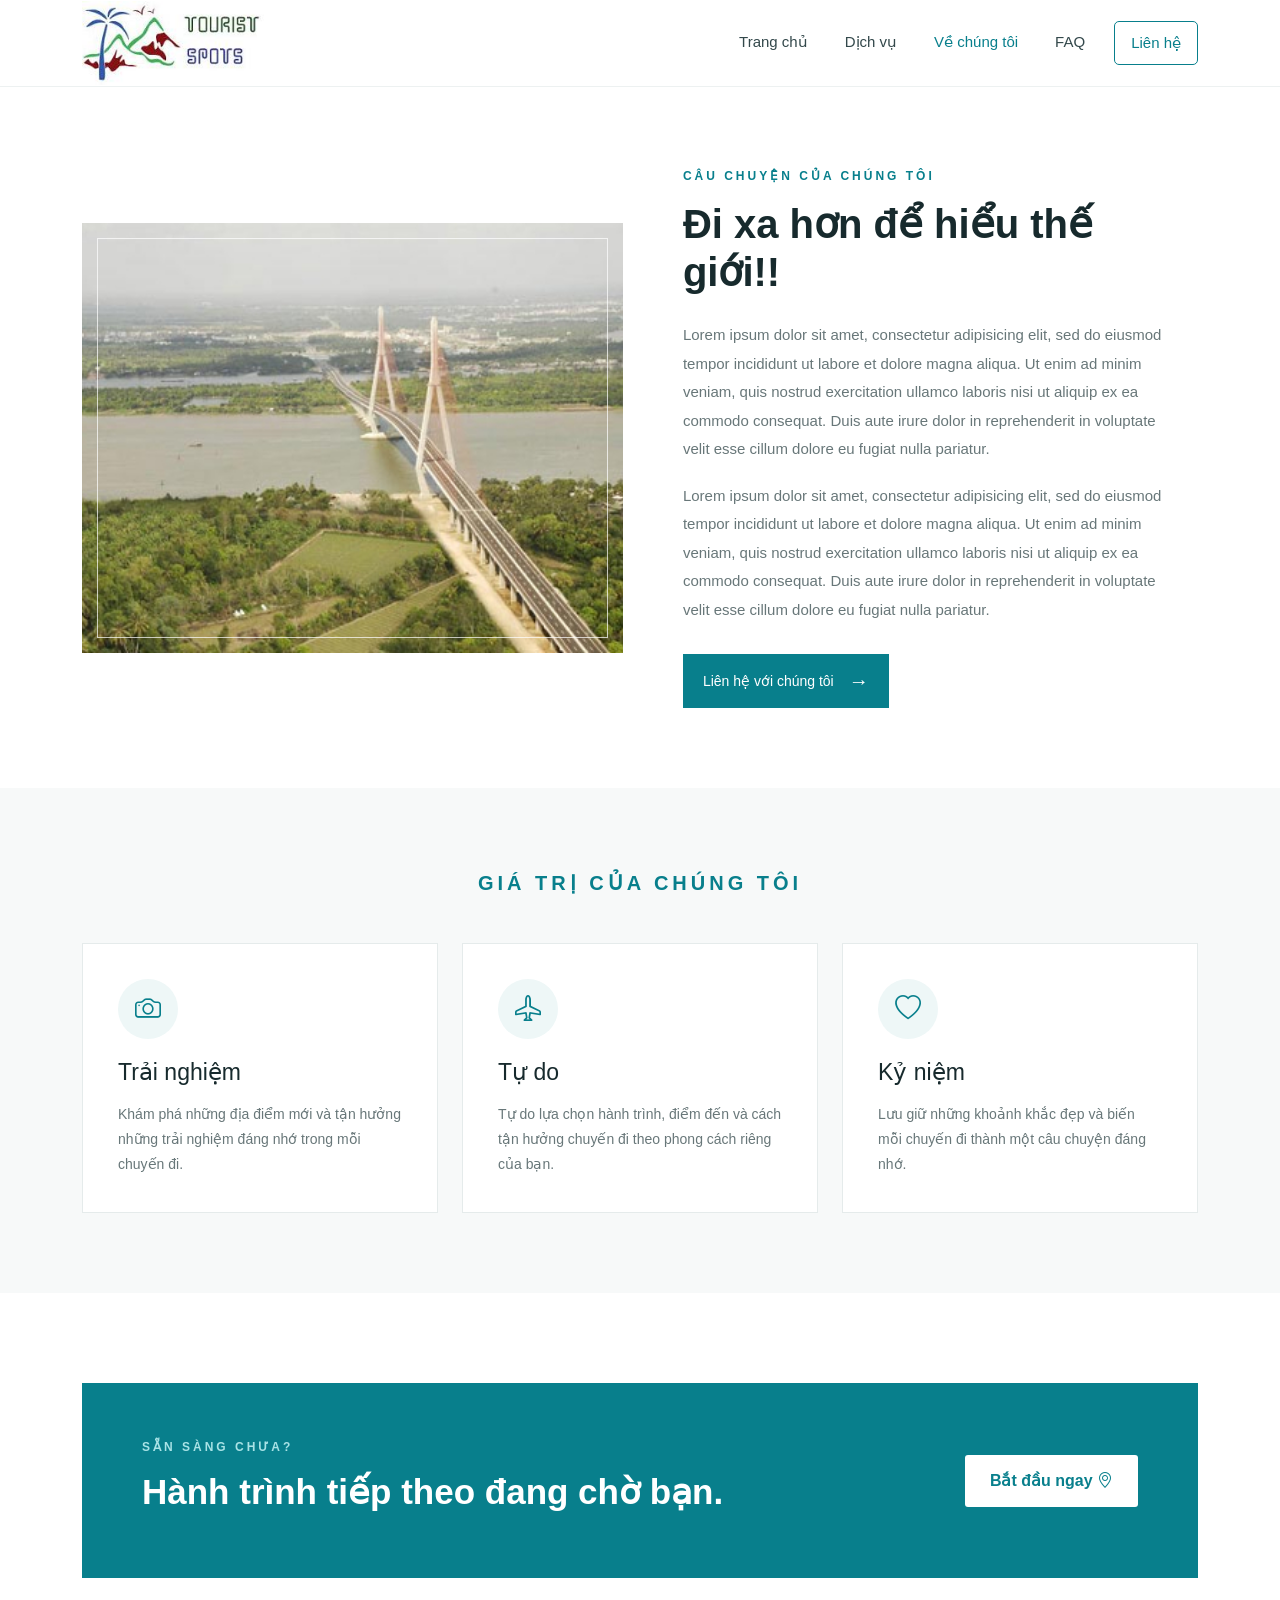
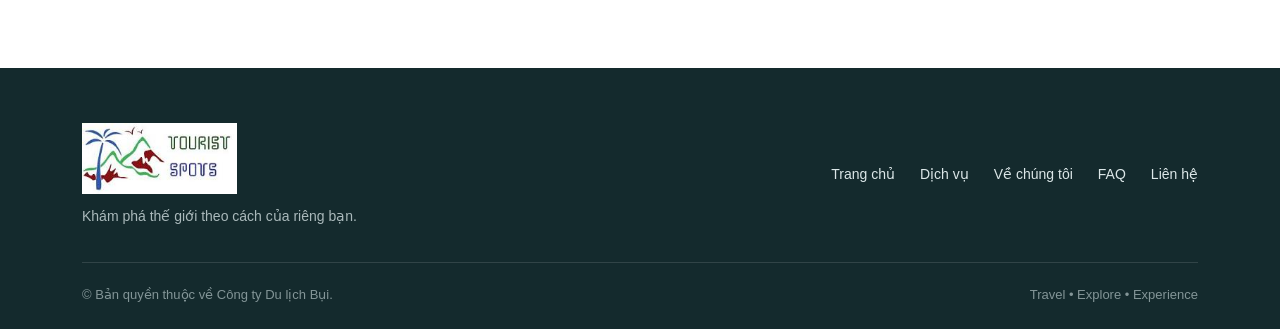
<file: ex4/website-dulich/about.html>
<!DOCTYPE html>
<html lang="vi">

<head>
    <meta charset="utf-8">

    <meta
        name="viewport"
        content="width=device-width, initial-scale=1"
    >

    <title>Về chúng tôi - Du lịch Bụi</title>

    <link
        href="https://cdn.jsdelivr.net/npm/bootstrap@5.3.3/dist/css/bootstrap.min.css"
        rel="stylesheet"
    >
	<link
		href="https://cdn.jsdelivr.net/npm/bootstrap-icons@1.11.3/font/bootstrap-icons.css"
		rel="stylesheet"
	>
    <link rel="stylesheet" href="css/style.css">
</head>

<body>

    <!-- ================= HEADER ================= -->

    <header class="site-header">

        <div class="container">

            <div class="header-inner">

                <a href="index.html" class="logo">
                    <img
                        src="img/logo.jpg"
                        alt="Du lịch Bụi"
                    >
                </a>
                <nav class="navbar navbar-expand-lg">

                    <button
                        class="navbar-toggler"
                        type="button"
                        data-bs-toggle="collapse"
                        data-bs-target="#mainMenu"
                    >
                        <span class="navbar-toggler-icon"></span>
                    </button>

                    <div
                        class="collapse navbar-collapse"
                        id="mainMenu"
                    >

                        <ul class="navbar-nav ms-auto">

                            <li class="nav-item">
                                <a href="index.html" class="nav-link">
                                    Trang chủ
                                </a>
                            </li>

                            <li class="nav-item">
                                <a href="service.html" class="nav-link">
                                    Dịch vụ
                                </a>
                            </li>

                            <li class="nav-item">
                                <a
                                    href="about.html"
                                    class="nav-link active"
                                >
                                    Về chúng tôi
                                </a>
                            </li>

                            <li class="nav-item">
                                <a href="faq.html" class="nav-link">
                                    FAQ
                                </a>
                            </li>

                            <li class="nav-item">
                                <a
                                    href="contact.html"
                                    class="nav-link contact-link"
                                >
                                    Liên hệ
                                </a>
                            </li>

                        </ul>

                    </div>

                </nav>

            </div>

        </div>

    </header>

    <section class="about-page">

        <div class="container">

            <div class="about-content">

                <div class="about-image">

                    <img
                        src="img/aboutus.jpg"
                        alt="Về chúng tôi"
                    >

                </div>

                <div class="about-text">

                    <span class="about-label">
                        CÂU CHUYỆN CỦA CHÚNG TÔI
                    </span>

                    <h2>
                        Đi xa hơn để hiểu thế giới!!
                    </h2>

                    <p>
                        Lorem ipsum dolor sit amet, consectetur
                        adipisicing elit, sed do eiusmod tempor
                        incididunt ut labore et dolore magna aliqua.
                        Ut enim ad minim veniam, quis nostrud
                        exercitation ullamco laboris nisi ut aliquip
                        ex ea commodo consequat. Duis aute irure
                        dolor in reprehenderit in voluptate velit
                        esse cillum dolore eu fugiat nulla pariatur.
                    </p>

					<p>
						Lorem ipsum dolor sit amet, consectetur
                        adipisicing elit, sed do eiusmod tempor
                        incididunt ut labore et dolore magna aliqua.
                        Ut enim ad minim veniam, quis nostrud
                        exercitation ullamco laboris nisi ut aliquip
                        ex ea commodo consequat. Duis aute irure
                        dolor in reprehenderit in voluptate velit
                        esse cillum dolore eu fugiat nulla pariatur.
					</p>

                    <a
                        href="contact.html"
                        class="about-button"
                    >
                        Liên hệ với chúng tôi
                        <span>→</span>
                    </a>

                </div>

            </div>

        </div>

    </section>

    <section class="about-values">

        <div class="container">

            <div class="section-heading text-center">

                <span class="small-title">
                    GIÁ TRỊ CỦA CHÚNG TÔI
                </span>

            </div>


            <div class="row g-4">

                <div class="col-md-4">

                    <div class="value-card">
						<div class="value-icon">
        					<i class="bi bi-camera"></i>
   					</div>
					
                        <h3>
                            Trải nghiệm
                        </h3>

                        <p>
                            Khám phá những địa điểm mới và
                            tận hưởng những trải nghiệm đáng nhớ
                            trong mỗi chuyến đi.
                        </p>

                    </div>

                </div>

                <div class="col-md-4">

                    <div class="value-card">
						<div class="value-icon">
							<i class="bi bi-airplane"></i>
						</div>

                        <h3>
                            Tự do
                        </h3>

                        <p>
                            Tự do lựa chọn hành trình, điểm đến
                            và cách tận hưởng chuyến đi theo
                            phong cách riêng của bạn.
                        </p>

                    </div>

                </div>

                <div class="col-md-4">

                    <div class="value-card">
						<div class="value-icon">
							<i class="bi bi-heart"></i>
						</div>						

                        <h3>
                            Kỷ niệm
                        </h3>

                        <p>
                            Lưu giữ những khoảnh khắc đẹp và
                            biến mỗi chuyến đi thành một câu
                            chuyện đáng nhớ.
                        </p>

                    </div>

                </div>

            </div>

        </div>

    </section>

    <section class="about-cta">

        <div class="container">

            <div class="about-cta-inner">

                <div>

                    <span>
                        SẴN SÀNG CHƯA?
                    </span>

                    <h2>
                        Hành trình tiếp theo
                        đang chờ bạn.
                    </h2>

                </div>

                <a href="contact.html" class="contact-button">
                    Bắt đầu ngay
					<i class="bi bi-geo-alt"></i>
                </a>

            </div>

        </div>

    </section>


    <!-- ================= FOOTER ================= -->

    <footer class="footer">

        <div class="container">

            <div class="footer-top">

                <div class="footer-brand">

                    <img
                        src="img/logo.jpg"
                        alt="Du lịch Bụi"
                    >

                    <p>
                        Khám phá thế giới theo cách
                        của riêng bạn.
                    </p>

                </div>


                <div class="footer-menu">

                    <a href="index.html">
                        Trang chủ
                    </a>

                    <a href="service.html">
                        Dịch vụ
                    </a>

                    <a href="about.html">
                        Về chúng tôi
                    </a>

                    <a href="faq.html">
                        FAQ
                    </a>

                    <a href="contact.html">
                        Liên hệ
                    </a>

                </div>

            </div>


            <div class="footer-bottom">

                <p>
                    © Bản quyền thuộc về Công ty Du lịch Bụi.
                </p>

                <p>
                    Travel • Explore • Experience
                </p>

            </div>

        </div>

    </footer>


    <!-- Bootstrap JS -->

    <script
        src="https://cdn.jsdelivr.net/npm/bootstrap@5.3.3/dist/js/bootstrap.bundle.min.js"
    ></script>

</body>

</html>
</file>
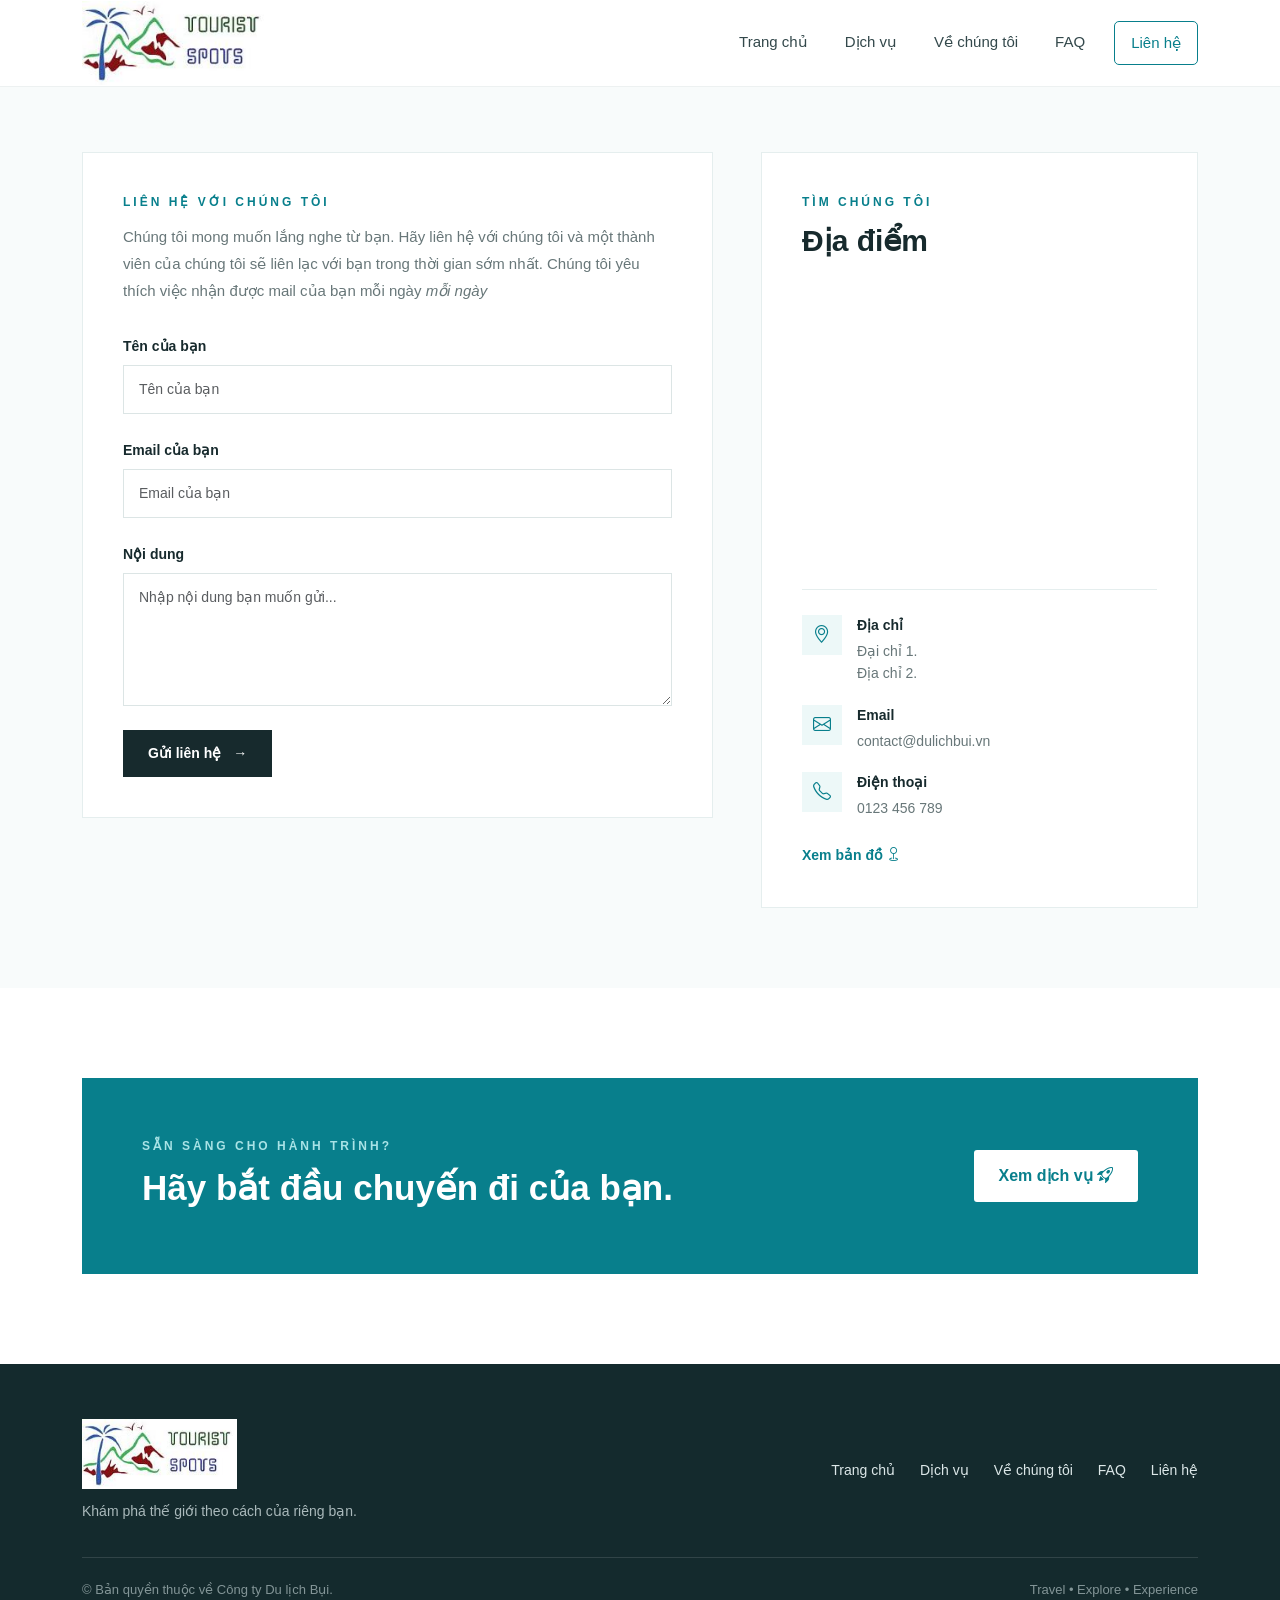
<file: ex4/website-dulich/contact.html>
<!DOCTYPE html>
<html lang="vi">

<head>
    <meta charset="utf-8">

    <meta
        name="viewport"
        content="width=device-width, initial-scale=1"
    >

    <title>Liên hệ - Du lịch Bụi</title>

    <link
        href="https://cdn.jsdelivr.net/npm/bootstrap@5.3.3/dist/css/bootstrap.min.css"
        rel="stylesheet"
    >
	<link
		rel="stylesheet"
		href="https://cdn.jsdelivr.net/npm/bootstrap-icons@1.11.3/font/bootstrap-icons.min.css"
	>
    <link rel="stylesheet" href="css/style.css">
</head>

<body>

    <!-- ================= HEADER ================= -->

    <header class="site-header">

        <div class="container">

            <div class="header-inner">
                <a href="index.html" class="logo">
                    <img
                        src="img/logo.jpg"
                        alt="Du lịch Bụi"
                    >
                </a>
                <nav class="navbar navbar-expand-lg">

                    <button
                        class="navbar-toggler"
                        type="button"
                        data-bs-toggle="collapse"
                        data-bs-target="#mainMenu"
                    >
                        <span class="navbar-toggler-icon"></span>
                    </button>

                    <div
                        class="collapse navbar-collapse"
                        id="mainMenu"
                    >

                        <ul class="navbar-nav ms-auto">

                            <li class="nav-item">
                                <a
                                    href="index.html"
                                    class="nav-link"
                                >
                                    Trang chủ
                                </a>
                            </li>

                            <li class="nav-item">
                                <a
                                    href="service.html"
                                    class="nav-link"
                                >
                                    Dịch vụ
                                </a>
                            </li>

                            <li class="nav-item">
                                <a
                                    href="about.html"
                                    class="nav-link"
                                >
                                    Về chúng tôi
                                </a>
                            </li>

                            <li class="nav-item">
                                <a
                                    href="faq.html"
                                    class="nav-link"
                                >
                                    FAQ
                                </a>
                            </li>

                            <li class="nav-item">
                                <a
                                    href="contact.html"
                                    class="nav-link active contact-link"
                                >
                                    Liên hệ
                                </a>
                            </li>

                        </ul>

                    </div>

                </nav>

            </div>

        </div>

    </header>


    <main>
        <section class="contact-page">

            <div class="container">

                <div class="row g-5 align-items-start">

                    <div class="col-lg-7">

                        <div class="contact-form-card">

                            <span class="small-title">
                                LIÊN HỆ VỚI CHÚNG TÔI
                            </span>

                            <p class="contact-description">
                                Chúng tôi mong muốn lắng nghe từ bạn. Hãy liên hệ với chúng tôi và một thành viên của chúng tôi
                                sẽ liên lạc với bạn trong thời gian sớm nhất. Chúng tôi yêu thích việc nhận được mail của bạn mỗi 
                                ngày <i>mỗi ngày</i>
                            </p>


                            <form>
                                <div class="mb-4">

                                    <label
                                        for="name"
                                        class="form-label"
                                    >
                                        Tên của bạn
                                    </label>

                                    <input
                                        type="text"
                                        id="name"
                                        class="form-control"
                                        placeholder="Tên của bạn"
                                    >

                                </div>
                                <div class="mb-4">

                                    <label
                                        for="email"
                                        class="form-label"
                                    >
                                        Email của bạn
                                    </label>

                                    <input
                                        type="email"
                                        id="email"
                                        class="form-control"
                                        placeholder="Email của bạn"
                                    >

                                </div>
                                <div class="mb-4">

                                    <label
                                        for="message"
                                        class="form-label"
                                    >
                                        Nội dung
                                    </label>

                                    <textarea
                                        id="message"
                                        class="form-control"
                                        rows="5"
                                        placeholder="Nhập nội dung bạn muốn gửi..."
                                    ></textarea>

                                </div>
                                <button
                                    type="submit"
                                    class="contact-submit"
                                >
                                    Gửi liên hệ
                                    <span>→</span>
                                </button>

                            </form>

                        </div>

                    </div>

                    <div class="col-lg-5">

                        <div class="contact-info-card">

                            <span class="small-title">
                                TÌM CHÚNG TÔI
                            </span>

                            <h2>
                                Địa điểm
                            </h2>
                            <div class="map-wrapper">

                                <iframe
                                    src="https://www.google.com/maps/embed?pb=!1m18!1m12!1m3!1d15729855.42909206!2d96.7382165931671!3d15.735434000981483!2m3!1f0!2f0!3f0!3m2!1i1024!2i768!4f13.1!3m3!1m2!1s0x31157a4d736a1e5f%3A0xb03bb0c9e2fe62be!2zVmnhu4d0IE5hbQ!5e0!3m2!1svi!2s!4v1445179448264"
                                    width="100%"
                                    height="280"
                                    style="border:0;"
                                    allowfullscreen=""
                                    loading="lazy"
                                ></iframe>

                            </div>
							<div class="contact-details">

								<div class="contact-detail">

									<div class="contact-icon">
										<i class="bi bi-geo-alt"></i>
									</div>

									<div>
										<strong>
											Địa chỉ
										</strong>

										<p>
											Đại chỉ 1.<br>
											Địa chỉ 2.
										</p>
									</div>

								</div>
								<div class="contact-detail">

									<div class="contact-icon">
										<i class="bi bi-envelope"></i>
									</div>

									<div>
										<strong>
											Email
										</strong>

										<p>
											contact@dulichbui.vn
										</p>
									</div>

								</div>
								<div class="contact-detail">

									<div class="contact-icon">
										<i class="bi bi-telephone"></i>
									</div>

									<div>
										<strong>
											Điện thoại
										</strong>

										<p>
											0123 456 789
										</p>
									</div>

								</div>

							</div>


                            <a href="#" class="map-link">
                                Xem bản đồ
								<i class="bi bi-geo"></i>
                            </a>

                        </div>

                    </div>

                </div>

            </div>

        </section>

		<section class="contact-cta">

			<div class="container">

				<div class="contact-cta-inner">

					<div>
						<span>SẴN SÀNG CHO HÀNH TRÌNH?</span>

						<h2>
							Hãy bắt đầu chuyến đi của bạn.
						</h2>
					</div>

					<a href="service.html" class="contact-cta-button">
						Xem dịch vụ
						<i class="bi bi-rocket-takeoff"></i>
					</a>

				</div>

			</div>

		</section>

    </main>


    <!-- ================= FOOTER ================= -->

    <footer class="footer">

        <div class="container">

            <div class="footer-top">

                <div class="footer-brand">

                    <img
                        src="img/logo.jpg"
                        alt="Du lịch Bụi"
                    >

                    <p>
                        Khám phá thế giới theo cách
                        của riêng bạn.
                    </p>

                </div>


                <div class="footer-menu">

                    <a href="index.html">
                        Trang chủ
                    </a>

                    <a href="service.html">
                        Dịch vụ
                    </a>

                    <a href="about.html">
                        Về chúng tôi
                    </a>

                    <a href="faq.html">
                        FAQ
                    </a>

                    <a href="contact.html">
                        Liên hệ
                    </a>

                </div>

            </div>


            <div class="footer-bottom">

                <p>
                    © Bản quyền thuộc về Công ty Du lịch Bụi.
                </p>

                <p>
                    Travel • Explore • Experience
                </p>

            </div>

        </div>

    </footer>


    <!-- Bootstrap JS -->

    <script
        src="https://cdn.jsdelivr.net/npm/bootstrap@5.3.3/dist/js/bootstrap.bundle.min.js"
    ></script>

</body>

</html>
</file>
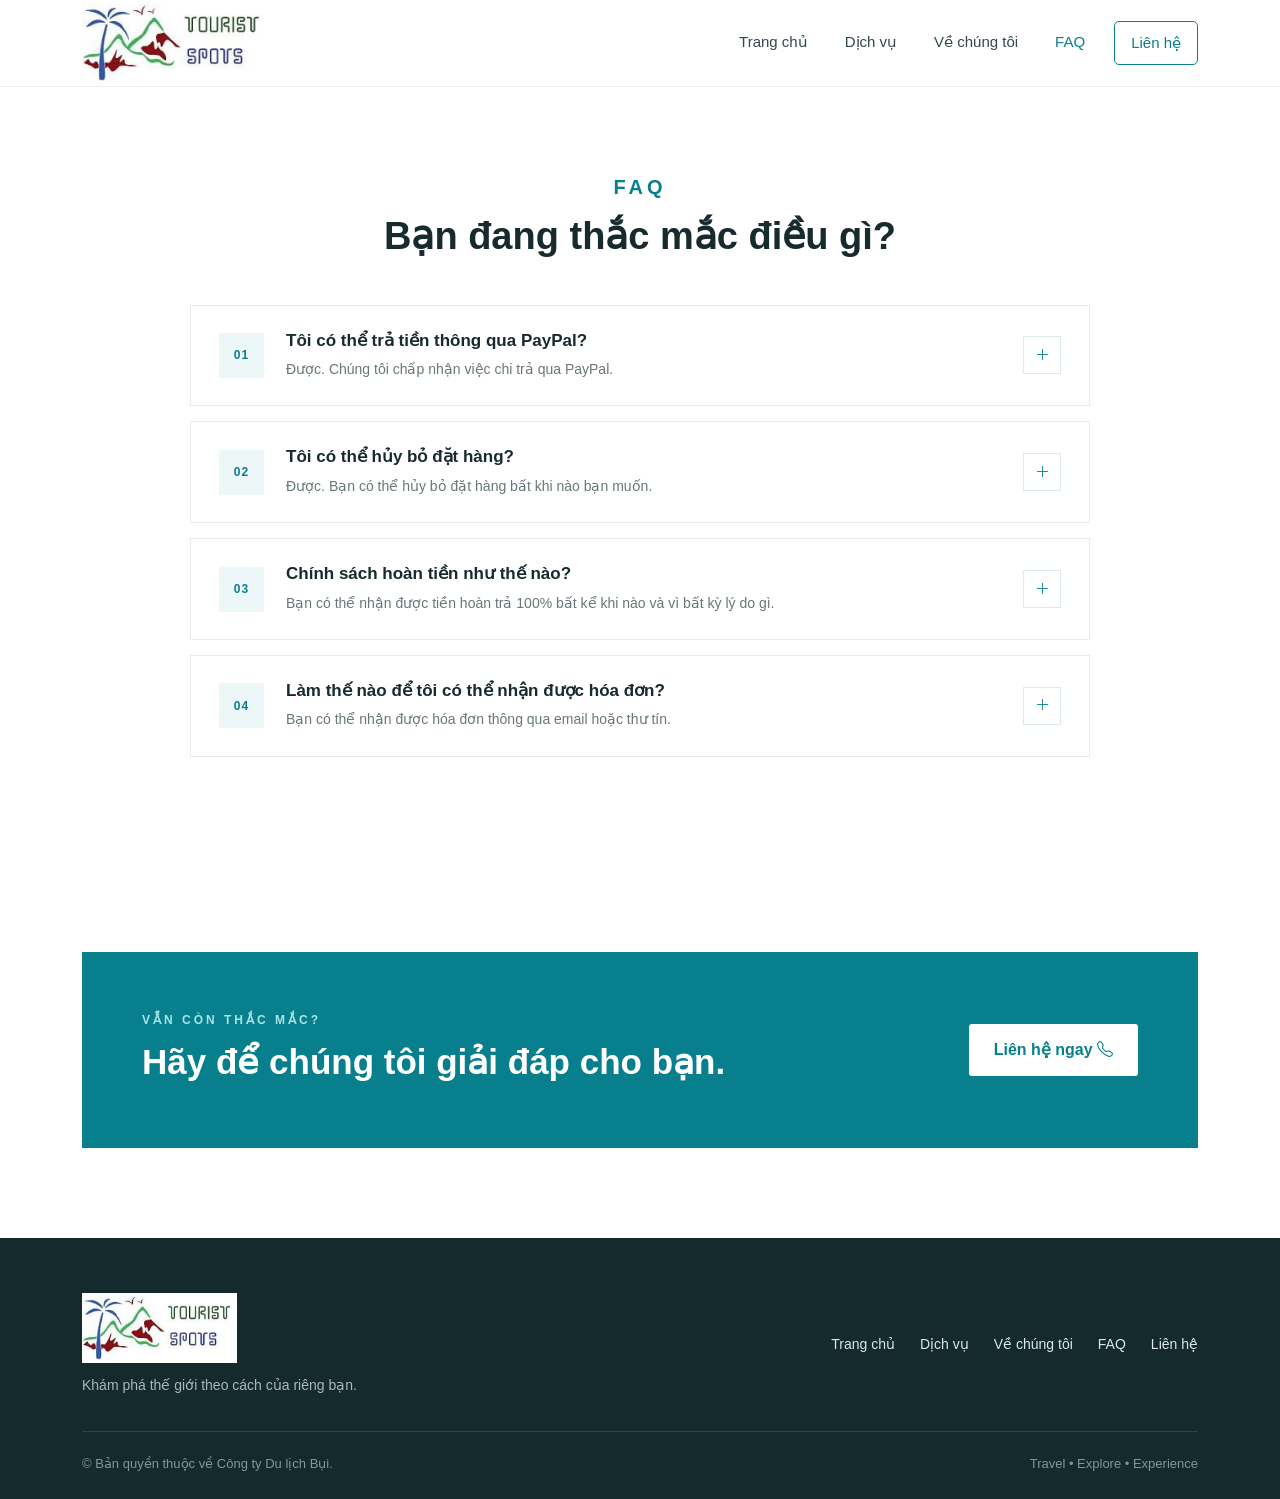
<file: ex4/website-dulich/faq.html>
<!DOCTYPE html>
<html lang="vi">

<head>
    <meta charset="utf-8">

    <meta
        name="viewport"
        content="width=device-width, initial-scale=1"
    >

    <title>FAQ - Du lịch Bụi</title>
    <link
        href="https://cdn.jsdelivr.net/npm/bootstrap@5.3.3/dist/css/bootstrap.min.css"
        rel="stylesheet"
    >
    <link
        rel="stylesheet"
        href="https://cdn.jsdelivr.net/npm/bootstrap-icons@1.11.3/font/bootstrap-icons.min.css"
    >
    <link rel="stylesheet" href="css/style.css">
</head>


<body>

    <!-- ================= HEADER ================= -->

    <header class="site-header">

        <div class="container">

            <div class="header-inner">

                <a href="index.html" class="logo">

                    <img
                        src="img/logo.jpg"
                        alt="Du lịch Bụi"
                    >

                </a>

                <nav class="navbar navbar-expand-lg">

                    <button
                        class="navbar-toggler"
                        type="button"
                        data-bs-toggle="collapse"
                        data-bs-target="#mainMenu"
                    >

                        <span class="navbar-toggler-icon"></span>

                    </button>


                    <div
                        class="collapse navbar-collapse"
                        id="mainMenu"
                    >

                        <ul class="navbar-nav ms-auto">

                            <li class="nav-item">

                                <a
                                    href="index.html"
                                    class="nav-link"
                                >
                                    Trang chủ
                                </a>

                            </li>


                            <li class="nav-item">

                                <a
                                    href="service.html"
                                    class="nav-link"
                                >
                                    Dịch vụ
                                </a>

                            </li>


                            <li class="nav-item">

                                <a
                                    href="about.html"
                                    class="nav-link"
                                >
                                    Về chúng tôi
                                </a>

                            </li>


                            <li class="nav-item">

                                <a
                                    href="faq.html"
                                    class="nav-link active"
                                >
                                    FAQ
                                </a>

                            </li>


                            <li class="nav-item">

                                <a
                                    href="contact.html"
                                    class="nav-link contact-link"
                                >
                                    Liên hệ
                                </a>

                            </li>

                        </ul>

                    </div>

                </nav>

            </div>

        </div>

    </header>
    <section class="faq-page">

        <div class="container">

            <div class="section-heading text-center">

                <span class="small-title">
                    FAQ
                </span>

                <h2>
                    Bạn đang thắc mắc điều gì?
                </h2>

            </div>


            <div class="faq-list">

                <div class="faq-item">

                    <div class="faq-question">

                        <div class="faq-number">
                            01
                        </div>

                        <div class="faq-question-content">

                            <h3>
                                Tôi có thể trả tiền thông qua PayPal?
                            </h3>

                            <p>
                                Được. Chúng tôi chấp nhận việc chi trả qua PayPal.
                            </p>

                        </div>

                        <div class="faq-icon">

                            <i class="bi bi-plus-lg"></i>

                        </div>

                    </div>

                </div>

                <div class="faq-item">

                    <div class="faq-question">

                        <div class="faq-number">
                            02
                        </div>

                        <div class="faq-question-content">

                            <h3>
                                Tôi có thể hủy bỏ đặt hàng?
                            </h3>

                            <p>
                                Được. Bạn có thể hủy bỏ đặt hàng bất khi nào bạn muốn.
                            </p>

                        </div>

                        <div class="faq-icon">

                            <i class="bi bi-plus-lg"></i>

                        </div>

                    </div>

                </div>

                <div class="faq-item">

                    <div class="faq-question">

                        <div class="faq-number">
                            03
                        </div>

                        <div class="faq-question-content">

                            <h3>
                                Chính sách hoàn tiền như thế nào?
                            </h3>

                            <p>
                                Bạn có thể nhận được tiền hoàn trả 100%
                                bất kể khi nào và vì bất kỳ lý do gì.
                            </p>

                        </div>

                        <div class="faq-icon">

                            <i class="bi bi-plus-lg"></i>

                        </div>

                    </div>

                </div>

                <div class="faq-item">

                    <div class="faq-question">

                        <div class="faq-number">
                            04
                        </div>

                        <div class="faq-question-content">

                            <h3>
                                Làm thế nào để tôi có thể nhận được hóa đơn?
                            </h3>

                            <p>
                                Bạn có thể nhận được hóa đơn thông qua email
                                hoặc thư tín.
                            </p>

                        </div>

                        <div class="faq-icon">

                            <i class="bi bi-plus-lg"></i>

                        </div>

                    </div>

                </div>


            </div>

        </div>

    </section>

    <section class="faq-cta">

        <div class="container">

            <div class="faq-cta-inner">

                <div>

                    <span>
                        VẪN CÒN THẮC MẮC?
                    </span>

                    <h2>
                        Hãy để chúng tôi giải đáp cho bạn.
                    </h2>

                </div>


                <a
                    href="contact.html"
                    class="contact-button"
                >

                    Liên hệ ngay
    					<i class="bi bi-telephone"></i>

                </a>

            </div>

        </div>

    </section>



    <!-- ================= FOOTER ================= -->

    <footer class="footer">

        <div class="container">

            <div class="footer-top">

                <div class="footer-brand">

                    <img
                        src="img/logo.jpg"
                        alt="Du lịch Bụi"
                    >

                    <p>
                        Khám phá thế giới theo cách
                        của riêng bạn.
                    </p>

                </div>


                <div class="footer-menu">

                    <a href="index.html">
                        Trang chủ
                    </a>

                    <a href="service.html">
                        Dịch vụ
                    </a>

                    <a href="about.html">
                        Về chúng tôi
                    </a>

                    <a href="faq.html">
                        FAQ
                    </a>

                    <a href="contact.html">
                        Liên hệ
                    </a>

                </div>

            </div>


            <div class="footer-bottom">

                <p>
                    © Bản quyền thuộc về Công ty Du lịch Bụi.
                </p>

                <p>
                    Travel • Explore • Experience
                </p>

            </div>

        </div>

    </footer>



    <!-- Bootstrap JS -->

    <script
        src="https://cdn.jsdelivr.net/npm/bootstrap@5.3.3/dist/js/bootstrap.bundle.min.js"
    ></script>

</body>

</html>
</file>
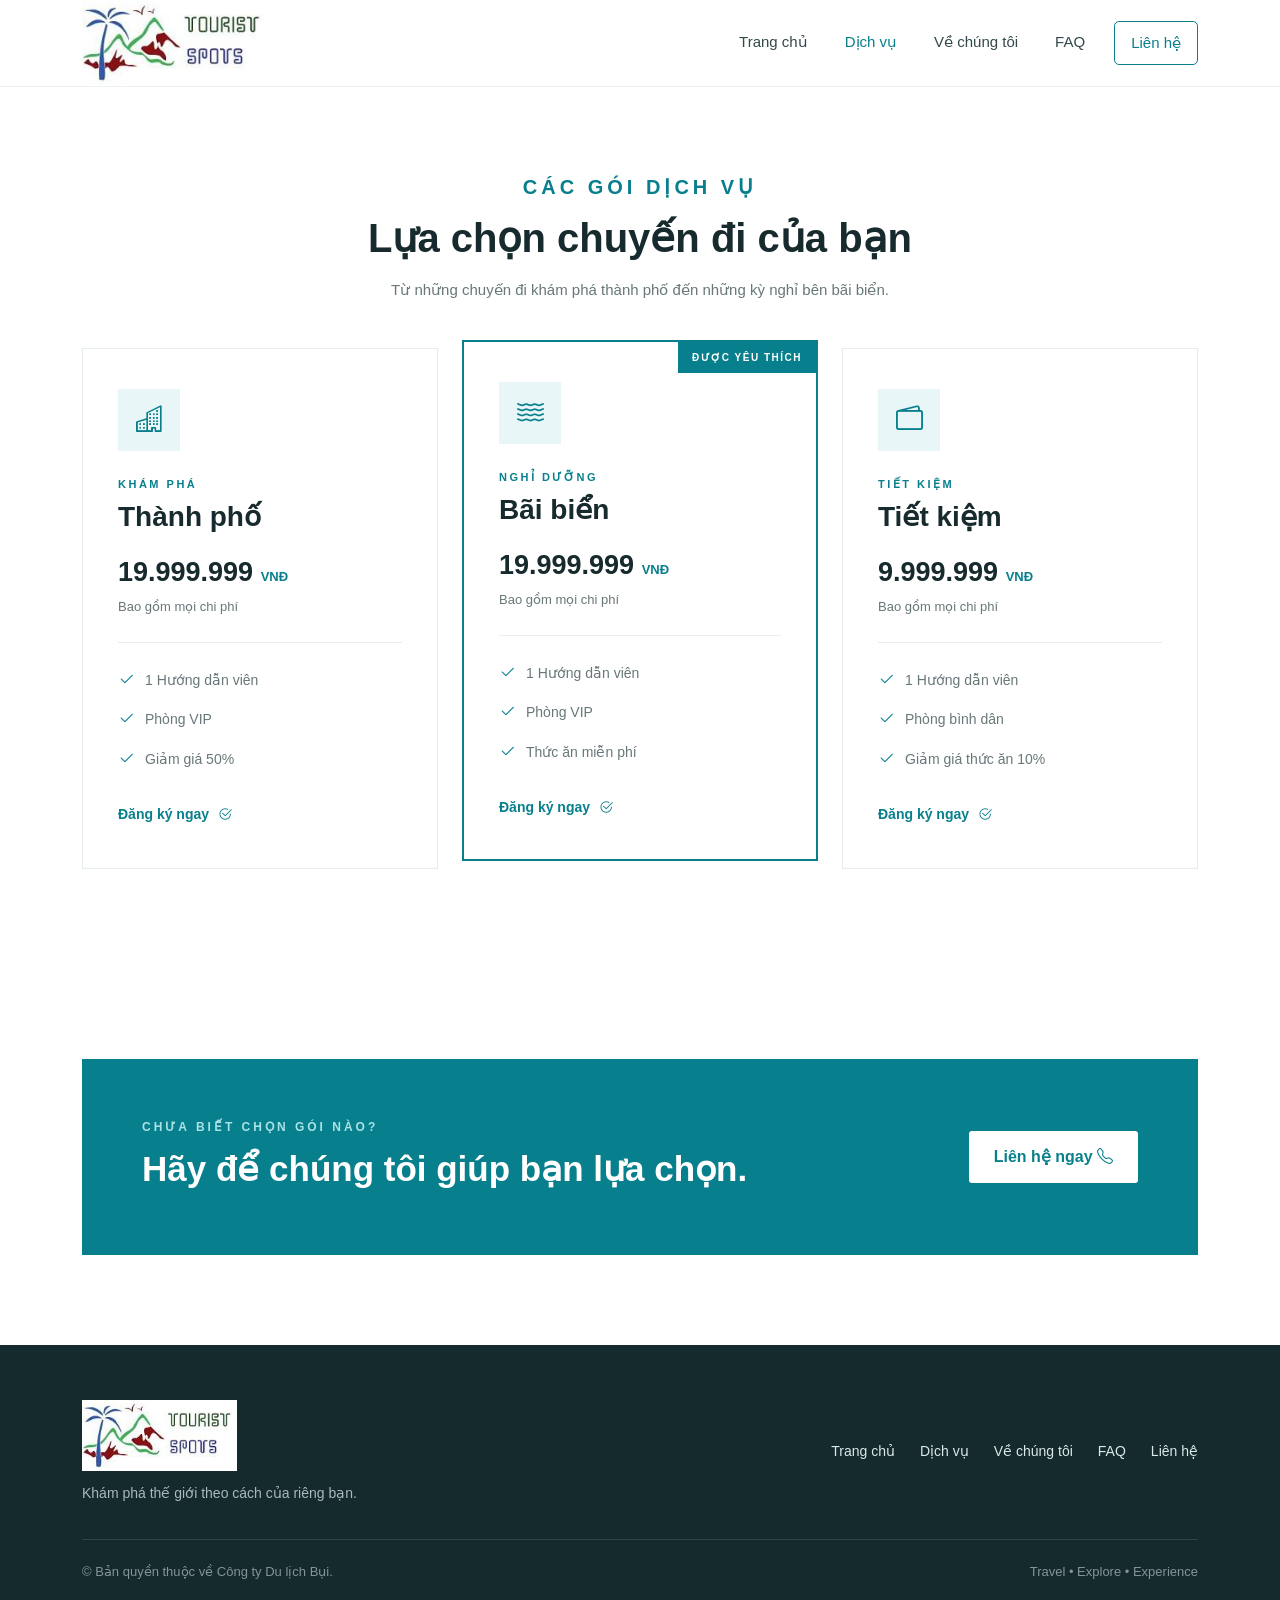
<file: ex4/website-dulich/service.html>
<!DOCTYPE html>
<html lang="vi">

<head>
    <meta charset="utf-8">

    <meta
        name="viewport"
        content="width=device-width, initial-scale=1"
    >

    <title>Dịch vụ - Du lịch Bụi</title>

    <link
        href="https://cdn.jsdelivr.net/npm/bootstrap@5.3.3/dist/css/bootstrap.min.css"
        rel="stylesheet"
    >

    <link
        rel="stylesheet"
        href="https://cdn.jsdelivr.net/npm/bootstrap-icons@1.11.3/font/bootstrap-icons.min.css"
    >

    <link rel="stylesheet" href="css/style.css">
</head>


<body>

    <!-- ================= HEADER ================= -->

    <header class="site-header">

        <div class="container">

            <div class="header-inner">

                <a href="index.html" class="logo">

                    <img
                        src="img/logo.jpg"
                        alt="Du lịch Bụi"
                    >

                </a>

                <nav class="navbar navbar-expand-lg">

                    <button
                        class="navbar-toggler"
                        type="button"
                        data-bs-toggle="collapse"
                        data-bs-target="#mainMenu"
                    >

                        <span class="navbar-toggler-icon"></span>

                    </button>


                    <div
                        class="collapse navbar-collapse"
                        id="mainMenu"
                    >

                        <ul class="navbar-nav ms-auto">

                            <li class="nav-item">
                                <a
                                    href="index.html"
                                    class="nav-link"
                                >
                                    Trang chủ
                                </a>
                            </li>

                            <li class="nav-item">
                                <a
                                    href="service.html"
                                    class="nav-link active"
                                >
                                    Dịch vụ
                                </a>
                            </li>

                            <li class="nav-item">
                                <a
                                    href="about.html"
                                    class="nav-link"
                                >
                                    Về chúng tôi
                                </a>
                            </li>

                            <li class="nav-item">
                                <a
                                    href="faq.html"
                                    class="nav-link"
                                >
                                    FAQ
                                </a>
                            </li>

                            <li class="nav-item">
                                <a
                                    href="contact.html"
                                    class="nav-link contact-link"
                                >
                                    Liên hệ
                                </a>
                            </li>

                        </ul>

                    </div>

                </nav>

            </div>

        </div>

    </header>

    <section class="services-page">

        <div class="container">

            <div class="section-heading text-center service-heading">

                <span class="small-title">
                    CÁC GÓI DỊCH VỤ
                </span>

                <h2>
                    Lựa chọn chuyến đi của bạn
                </h2>

                <p>
                    Từ những chuyến đi khám phá thành phố
                    đến những kỳ nghỉ bên bãi biển.
                </p>

            </div>

            <div class="row g-4">

                <div class="col-lg-4 col-md-6">

                    <div class="service-card">

                        <div class="service-icon">

                            <i class="bi bi-buildings"></i>

                        </div>

                        <span class="service-type">
                            KHÁM PHÁ
                        </span>

                        <h3>
                            Thành phố
                        </h3>

                        <div class="service-price">
                            19.999.999
                            <small>VNĐ</small>
                        </div>

                        <p class="service-price-note">
                            Bao gồm mọi chi phí
                        </p>

                        <div class="service-divider"></div>

                        <ul class="service-features">

                            <li>
                                <i class="bi bi-check2"></i>
                                1 Hướng dẫn viên
                            </li>

                            <li>
                                <i class="bi bi-check2"></i>
                                Phòng VIP
                            </li>

                            <li>
                                <i class="bi bi-check2"></i>
                                Giảm giá 50%
                            </li>

                        </ul>

                        <a
                            href="contact.html"
                            class="service-button"
                        >
                            Đăng ký ngay
                            <i class="bi bi-check2-circle"></i>
                        </a>

                    </div>

                </div>

                <div class="col-lg-4 col-md-6">

                    <div class="service-card service-card-featured">

                        <div class="service-popular">
                            ĐƯỢC YÊU THÍCH
                        </div>

                        <div class="service-icon">

                            <i class="bi bi-water"></i>

                        </div>

                        <span class="service-type">
                            NGHỈ DƯỠNG
                        </span>

                        <h3>
                            Bãi biển
                        </h3>

                        <div class="service-price">
                            19.999.999
                            <small>VNĐ</small>
                        </div>

                        <p class="service-price-note">
                            Bao gồm mọi chi phí
                        </p>

                        <div class="service-divider"></div>

                        <ul class="service-features">

                            <li>
                                <i class="bi bi-check2"></i>
                                1 Hướng dẫn viên
                            </li>

                            <li>
                                <i class="bi bi-check2"></i>
                                Phòng VIP
                            </li>

                            <li>
                                <i class="bi bi-check2"></i>
                                Thức ăn miễn phí
                            </li>

                        </ul>

                        <a
                            href="contact.html"
                            class="service-button"
                        >
                            Đăng ký ngay
                            <i class="bi bi-check2-circle"></i>
                        </a>

                    </div>

                </div>

                <div class="col-lg-4 col-md-6">

                    <div class="service-card">

                        <div class="service-icon">

                            <i class="bi bi-wallet2"></i>

                        </div>

                        <span class="service-type">
                            TIẾT KIỆM
                        </span>

                        <h3>
                            Tiết kiệm
                        </h3>

                        <div class="service-price">
                            9.999.999
                            <small>VNĐ</small>
                        </div>

                        <p class="service-price-note">
                            Bao gồm mọi chi phí
                        </p>

                        <div class="service-divider"></div>

                        <ul class="service-features">

                            <li>
                                <i class="bi bi-check2"></i>
                                1 Hướng dẫn viên
                            </li>

                            <li>
                                <i class="bi bi-check2"></i>
                                Phòng bình dân
                            </li>

                            <li>
                                <i class="bi bi-check2"></i>
                                Giảm giá thức ăn 10%
                            </li>

                        </ul>

                        <a
                            href="contact.html"
                            class="service-button"
                        >
                            Đăng ký ngay
                            <i class="bi bi-check2-circle"></i>
                        </a>

                    </div>

                </div>

            </div>

        </div>

    </section>

    <section class="service-cta">

        <div class="container">

            <div class="service-cta-inner">

                <div>

                    <span>
                        CHƯA BIẾT CHỌN GÓI NÀO?
                    </span>

                    <h2>
                        Hãy để chúng tôi giúp bạn lựa chọn.
                    </h2>

                </div>


                <a
                    href="contact.html"
                    class="contact-button"
                >
                    Liên hệ ngay
                    <i class="bi bi-telephone"></i>
                </a>

            </div>

        </div>

    </section>

    <!-- ================= FOOTER ================= -->

    <footer class="footer">

        <div class="container">

            <div class="footer-top">

                <div class="footer-brand">

                    <img
                        src="img/logo.jpg"
                        alt="Du lịch Bụi"
                    >

                    <p>
                        Khám phá thế giới theo cách
                        của riêng bạn.
                    </p>

                </div>


                <div class="footer-menu">

                    <a href="index.html">
                        Trang chủ
                    </a>

                    <a href="service.html">
                        Dịch vụ
                    </a>

                    <a href="about.html">
                        Về chúng tôi
                    </a>

                    <a href="faq.html">
                        FAQ
                    </a>

                    <a href="contact.html">
                        Liên hệ
                    </a>

                </div>

            </div>


            <div class="footer-bottom">

                <p>
                    © Bản quyền thuộc về Công ty Du lịch Bụi.
                </p>

                <p>
                    Travel • Explore • Experience
                </p>

            </div>

        </div>

    </footer>



    <!-- Bootstrap JS -->

    <script
        src="https://cdn.jsdelivr.net/npm/bootstrap@5.3.3/dist/js/bootstrap.bundle.min.js"
    ></script>

</body>

</html>
</file>
<file: ex4/website-dulich/css/style.css>
:root {
    --blue: #087f8c;
    --blue-dark: #075e66;
    --blue-light: #e8f6f7;

    --yellow: #f2b84b;

    --dark: #172a2d;
    --gray: #687779;
    --light: #f7faf9;

    --white: #ffffff;
}


* {
    margin: 0;
    padding: 0;
    box-sizing: border-box;
}

html {
    scroll-behavior: smooth;
}

body {
    font-family:
        "Segoe UI",
        Arial,
        sans-serif;

    color: var(--dark);
    background: var(--white);
}

a {
    text-decoration: none;
}


/* ===========================HEADER============================*/

.site-header {
    background: rgba(255, 255, 255, 0.97);

    border-bottom: 1px solid #edf1f1;

    position: sticky;
    top: 0;

    z-index: 1000;
}

.header-inner {
    min-height: 86px;

    display: flex;
    align-items: center;
    justify-content: space-between;
}



.logo {
    display: block;
}

.logo img {
    width: 185px;
    height: auto;

    display: block;
}



.navbar {
    padding: 0;
}

.navbar-nav {
    gap: 5px;
}

.nav-link {
    color: #33484b !important;

    font-size: 15px;
    font-weight: 500;

    padding: 10px 16px !important;

    border-radius: 5px;

    transition:
        color 0.25s ease,
        background 0.25s ease;
}

.nav-link:hover {
    color: var(--blue) !important;
}

.nav-link.active {
    color: var(--blue) !important;
}

.contact-link {
    border: 1px solid var(--blue);

    color: var(--blue) !important;

    margin-left: 8px;
}

.contact-link:hover {
    color: white !important;
    background: var(--blue);
}


.hero {
    position: relative;
}

.carousel-item {
    height: 570px;
    position: relative;
}

.carousel-item img {
    width: 100%;
    height: 570px;

    object-fit: cover;
}


/* Lớp phủ */

.hero-overlay {
    position: absolute;
    inset: 0;

    background:
        linear-gradient(
            90deg,
            rgba(0, 0, 0, 0.68) 0%,
            rgba(0, 0, 0, 0.38) 45%,
            rgba(0, 0, 0, 0.05) 100%
        );
}


/* Nội dung */

.hero-content {
    position: absolute;

    z-index: 2;

    left: 10%;
    top: 50%;

    transform: translateY(-50%);

    max-width: 600px;

    color: white;
}

.hero-content > span {
    display: inline-block;

    color: var(--yellow);

    font-size: 13px;
    font-weight: 700;

    letter-spacing: 4px;

    margin-bottom: 18px;
}

.hero-content h1 {
    font-size: 58px;

    line-height: 1.08;

    font-weight: 700;

    margin-bottom: 20px;
}

.hero-content p {
    max-width: 500px;

    font-size: 17px;
    line-height: 1.7;

    color: rgba(255, 255, 255, 0.9);

    margin-bottom: 28px;
}


/* Nút Hero */

.hero-button {
    display: inline-flex;

    align-items: center;

    padding: 13px 25px;

    background: var(--yellow);
    color: #26363a;

    font-size: 14px;
    font-weight: 700;

    border-radius: 4px;

    transition: 0.25s;
}

.hero-button:hover {
    background: white;
    color: var(--blue);

    transform: translateY(-2px);
}


/* Carousel */

.carousel-control-prev,
.carousel-control-next {
    width: 8%;
}

.carousel-control-prev-icon,
.carousel-control-next-icon {
    width: 42px;
    height: 42px;

    background-color: rgba(0, 0, 0, 0.3);

    background-size: 45%;

    border-radius: 50%;
}

.carousel-indicators {
    z-index: 3;
    margin-bottom: 25px;
}

.carousel-indicators button {
    width: 28px;
    height: 3px;

    border: 0;

    margin: 0 4px;
}


.intro {
    padding: 95px 0 75px;
    background: var(--white);
}

.intro-content {
    max-width: 800px;

    margin: auto;

    text-align: center;
}

.intro-label {
    color: var(--blue);

    font-size: 13px;
    font-weight: 700;

    letter-spacing: 3px;

    margin-bottom: 15px;
}

.intro h2 {
    font-size: 40px;

    line-height: 1.2;

    margin-bottom: 20px;

    color: var(--dark);
}

.intro p {
    max-width: 680px;

    margin: auto;

    color: var(--gray);

    font-size: 16px;

    line-height: 1.8;
}


.section-heading {
    margin-bottom: 45px;
}

.section-heading.text-center {
    text-align: center;
}

.section-heading .small-title {
    display: block;

    text-align: center;

    color: var(--blue);

    font-size: 20px;
    font-weight: 700;

    letter-spacing: 4px;

    margin-bottom: 12px;
}

.destinations {
    padding: 85px 0 100px;

    background: var(--light);
}


/* Card */

.destination-card {
    background: white;

    height: 100%;

    overflow: hidden;

    border: 1px solid #e8eeee;

    transition:
        transform 0.35s ease,
        box-shadow 0.35s ease;
}

.destination-card:hover {
    transform: translateY(-8px);

    box-shadow:
        0 18px 40px rgba(23, 42, 45, 0.12);
}


/* Ảnh */

.destination-image {
    height: 260px;

    position: relative;

    overflow: hidden;
}

.destination-image img {
    width: 100%;
    height: 100%;

    object-fit: cover;

    transition: transform 0.6s ease;
}

.destination-card:hover
.destination-image img {
    transform: scale(1.06);
}

.destination-info {
    padding: 27px 28px 30px;
}

.destination-info h3 {
    font-size: 23px;

    margin-bottom: 12px;

    color: var(--dark);
}

.destination-info p {
    color: var(--gray);

    line-height: 1.7;

    font-size: 15px;

    margin-bottom: 20px;
}

.destination-info a {
    color: var(--blue);

    font-size: 14px;
    font-weight: 700;

    transition: 0.25s;
}

.destination-info a span {
    margin-left: 7px;

    transition: margin 0.25s;
}

.destination-info a:hover {
    color: var(--blue-dark);
}

.destination-info a:hover span {
    margin-left: 12px;
}


.contact-section {
    padding: 90px 0;
}

.contact-inner {
    background: var(--blue);

    color: white;

    padding: 55px 60px;

    display: flex;

    align-items: center;
    justify-content: space-between;

    gap: 40px;
}

.contact-inner > div > span {
    font-size: 12px;

    font-weight: 700;

    letter-spacing: 3px;

    color: #a9e3e6;
}

.contact-inner h2 {
    font-size: 35px;

    margin: 10px 0;

    font-weight: 700;
}


.contact-button {
    flex-shrink: 0;

    padding: 14px 25px;

    background: white;

    color: var(--blue);

    font-weight: 700;

    border-radius: 3px;

    transition: 0.25s;
}

.contact-button span {
    margin-left: 8px;
}

.contact-button:hover {
    background: var(--yellow);

    color: var(--dark);
}


/*FOOTER */

.footer {
    background: #142a2d;

    color: white;

    padding: 55px 0 25px;
}

.footer-top {
    display: flex;

    justify-content: space-between;
    align-items: center;

    gap: 40px;

    padding-bottom: 35px;

    border-bottom: 1px solid rgba(255, 255, 255, 0.12);
}


/* Logo footer */

.footer-brand img {
    width: 155px;

    height: auto;

    margin-bottom: 12px;
}

.footer-brand p {
    color: #aab9bb;

    font-size: 14px;

    margin: 0;
}


/* Menu */

.footer-menu {
    display: flex;

    gap: 25px;

    flex-wrap: wrap;
}

.footer-menu a {
    color: #dce7e8;

    font-size: 14px;

    transition: 0.25s;
}

.footer-menu a:hover {
    color: var(--yellow);
}

.footer-bottom {
    padding-top: 22px;

    display: flex;

    justify-content: space-between;

    gap: 20px;
}

.footer-bottom p {
    color: #839597;

    font-size: 13px;

    margin: 0;
}

.about-hero {
    background: #f4f8f8;

    padding: 75px 0;

    border-bottom: 1px solid #e8eeee;
}

.about-hero-content {
    max-width: 720px;
}

.about-hero-content span,
.about-label,
.about-cta-inner span {
    display: block;

    color: var(--blue);

    font-size: 12px;
    font-weight: 700;

    letter-spacing: 3px;

    margin-bottom: 15px;
}

.about-hero-content h1 {
    color: var(--dark);

    font-size: 52px;

    line-height: 1.12;

    font-weight: 600;

    margin-bottom: 22px;
}

.about-hero-content p {
    max-width: 600px;

    color: var(--gray);

    font-size: 17px;

    line-height: 1.8;

    margin: 0;
}

.about-page {
    padding: 80px 0;
}

.about-content {
    display: grid;

    grid-template-columns: 1.05fr 1fr;

    gap: 60px;

    align-items: center;
}

.about-image {
    overflow: hidden;

    position: relative;
}

.about-image::after {
    content: "";

    position: absolute;

    inset: 15px;

    border: 1px solid rgba(255,255,255,0.7);

    pointer-events: none;
}

.about-image img {
    width: 100%;

    height: 430px;

    object-fit: cover;

    display: block;

    transition: transform 0.6s ease;
}

.about-image:hover img {
    transform: scale(1.04);
}

.about-text {
    padding-right: 20px;
}

.about-text h2 {
    color: var(--dark);

    font-size: 40px;

    line-height: 1.2;

    font-weight: 600;

    margin-bottom: 25px;
}

.about-text p {
    color: var(--gray);

    font-size: 15px;

    line-height: 1.9;

    margin-bottom: 18px;
}

.about-button {
    display: inline-flex;

    align-items: center;

    gap: 15px;

    margin-top: 12px;

    padding: 12px 20px;

    background: var(--blue);

    color: white;

    text-decoration: none;

    font-size: 14px;

    transition: 0.3s ease;
}

.about-button:hover {
    color: white;

    transform: translateY(-2px);
}

.about-button span {
    font-size: 20px;
}

.about-values {
    padding: 80px 0;

    background: #f7f9f9;
}

.about-values .section-heading {
    margin-bottom: 45px;
}

.about-values .section-heading h2 {
    margin-top: 8px;
}

.value-card {
    height: 100%;

    background: white;

    padding: 35px;

    border: 1px solid #e5ebeb;

    transition: 0.3s ease;
}

.value-card:hover {
    transform: translateY(-7px);

    box-shadow:
        0 15px 35px rgba(0,0,0,0.08);
}

.value-number {
    color: var(--blue);

    font-size: 13px;
    font-weight: 700;

    letter-spacing: 2px;

    margin-bottom: 25px;
}

.value-card h3 {
    color: var(--dark);

    font-size: 23px;

    margin-bottom: 15px;
}

.value-card p {
    color: var(--gray);

    line-height: 1.8;

    font-size: 14px;

    margin: 0;
}

.value-icon {
    width: 60px;
    height: 60px;

    display: flex;

    align-items: center;
    justify-content: center;

    border-radius: 50%;

    background: #eef7f7;

    color: var(--blue);

    font-size: 26px;

    margin-bottom: 20px;
}


.about-cta {
    padding: 90px 0;
}

.about-cta-inner {
    background: var(--blue);

    color: white;

    padding: 55px 60px;

    display: flex;

    align-items: center;
    justify-content: space-between;

    gap: 40px;
}

.about-cta-inner span {
    font-size: 12px;

    font-weight: 700;

    letter-spacing: 3px;

    color: #a9e3e6;
}

.about-cta-inner h2 {
    font-size: 35px;

    margin: 10px 0;

    font-weight: 700;
}

.about-cta .contact-button {
    flex-shrink: 0;

    padding: 14px 25px;

    background: white;

    color: var(--blue);

    font-weight: 700;

    border-radius: 3px;

    transition: 0.25s;
}

.about-cta .contact-button:hover {
    background: var(--yellow);

    color: var(--dark);
}

.contact-page {
    padding: 65px 0 80px;

    background: #f8fbfb;
}

.contact-form-card,
.contact-info-card {
    background: #ffffff;

    border: 1px solid #e5eeee;

    padding: 40px;

    height: 100%;
}

.contact-form-card .small-title,
.contact-info-card .small-title {
    display: block;

    color: var(--blue);

    font-size: 12px;
    font-weight: 700;

    letter-spacing: 3px;

    margin-bottom: 12px;
}

.contact-form-card h2,
.contact-info-card h2 {
    color: var(--dark);

    font-size: 30px;

    font-weight: 600;

    margin-bottom: 15px;
}

.contact-description {
    color: var(--gray);

    font-size: 15px;

    line-height: 1.8;

    margin-bottom: 30px;
}


/* Form */

.contact-form-card .form-label {
    color: var(--dark);

    font-size: 14px;

    font-weight: 600;

    margin-bottom: 8px;
}

.contact-form-card .form-control {
    border: 1px solid #dce5e5;

    border-radius: 0;

    padding: 13px 15px;

    font-size: 14px;

    box-shadow: none;
}

.contact-form-card .form-control:focus {
    border-color: var(--blue);

    box-shadow:
        0 0 0 3px rgba(0, 150, 170, 0.08);
}

.contact-form-card textarea {
    resize: vertical;
}


/* Nút gửi */

.contact-submit {
    border: none;

    background: var(--dark);

    color: #ffffff;

    padding: 13px 25px;

    font-size: 14px;

    font-weight: 600;

    transition: all 0.3s ease;
}

.contact-submit span {
    margin-left: 8px;

    transition: margin-left 0.3s ease;
}

.contact-submit:hover {
    background: var(--blue);
}

.contact-submit:hover span {
    margin-left: 14px;
}


.map-wrapper {
    overflow: hidden;

    margin-top: 25px;

    margin-bottom: 25px;
}

.map-wrapper iframe {
    display: block;

    width: 100%;
}


.contact-details {
    border-top: 1px solid #e5eeee;

    padding-top: 25px;
}

.contact-detail {
    display: flex;

    align-items: flex-start;

    gap: 15px;

    margin-bottom: 20px;
}

.contact-detail:last-child {
    margin-bottom: 0;
}


/* Icon */

.contact-icon {
    width: 40px;
    height: 40px;

    flex-shrink: 0;

    display: flex;

    align-items: center;
    justify-content: center;

    background: #edf8f8;

    color: var(--blue);

    font-size: 18px;
}

.contact-detail strong {
    display: block;

    color: var(--dark);

    font-size: 14px;

    margin-bottom: 4px;
}

.contact-detail p {
    color: var(--gray);

    font-size: 14px;

    line-height: 1.6;

    margin: 0;
}


.map-link {
    display: inline-block;

    margin-top: 25px;

    color: var(--blue);

    font-size: 14px;

    font-weight: 600;

    text-decoration: none;
}

.map-link span {
    margin-left: 6px;

    transition: margin-left 0.3s ease;
}

.map-link:hover {
    color: var(--dark);
}

.map-link:hover span {
    margin-left: 12px;
}


.contact-cta {
    padding: 90px 0;
}

.contact-cta-inner {
    background: var(--blue);

    color: white;

    padding: 55px 60px;

    display: flex;

    align-items: center;
    justify-content: space-between;

    gap: 40px;
}

.contact-cta-inner span {
    font-size: 12px;

    font-weight: 700;

    letter-spacing: 3px;

    color: #a9e3e6;
}

.contact-cta-inner h2 {
    font-size: 35px;

    margin: 10px 0;

    font-weight: 700;
}

.contact-cta-button {
    flex-shrink: 0;

    padding: 14px 25px;

    background: white;

    color: var(--blue);

    font-weight: 700;

    border-radius: 3px;

    transition: 0.25s;
}

.contact-cta-button:hover {
    background: var(--yellow);

    color: var(--dark);
}


@media (max-width: 991px) {

    /* Header */

    .header-inner {
        min-height: 75px;
    }

    .logo img {
        width: 155px;
    }

    .navbar-nav {
        padding: 15px 0;
    }

    .nav-link {
        padding: 9px 12px !important;
    }

    .contact-link {
        margin-left: 0;

        margin-top: 5px;
    }


    .carousel-item,
    .carousel-item img {
        height: 480px;
    }

    .hero-content h1 {
        font-size: 45px;
    }

    .section-heading h2 {
        font-size: 32px;
    }
    .about-hero-content h1 {
        font-size: 44px;
    }

    .about-content {
        grid-template-columns: 1fr;

        gap: 40px;
    }

    .about-text {
        padding-right: 0;
    }

    .about-image img {
        height: 380px;
    }

    .about-cta-inner {
        padding: 45px;
    }

    .contact-form-card,
    .contact-info-card {
        padding: 30px;
    }

    .contact-cta-inner {
        padding: 55px;
    }
}

@media (max-width: 767px) {


    .header-inner {
        min-height: 70px;
    }

    .logo img {
        width: 140px;
    }

    .carousel-item,
    .carousel-item img {
        height: 440px;
    }

    .hero-content {
        left: 8%;

        right: 8%;

        max-width: none;
    }

    .hero-content > span {
        font-size: 11px;

        letter-spacing: 3px;
    }

    .hero-content h1 {
        font-size: 38px;
    }

    .hero-content p {
        font-size: 14px;
    }


    .intro {
        padding: 65px 0;
    }

    .intro h2 {
        font-size: 31px;
    }



    .destinations {
        padding: 65px 0;
    }

    .section-heading {
        display: block;

        margin-bottom: 30px;
    }

    .section-heading h2 {
        font-size: 31px;
    }

    .section-heading > p {
        margin-top: 18px;
    }

    .destination-image {
        height: 230px;
    }


    .contact-section {
        padding: 65px 0;
    }

    .contact-inner {
        padding: 35px 25px;

        display: block;
    }

    .contact-inner h2 {
        font-size: 29px;
    }

    .contact-button {
        display: inline-block;

        margin-top: 25px;
    }


    .about-page,
    .about-values,
    .about-cta {
        padding: 55px 0;
    }

    .about-image img {
        height: 280px;
    }

    .about-text h2 {
        font-size: 32px;
    }

    .about-cta-inner {
        display: block;

        padding: 35px 30px;
    }

    .about-cta-inner h2 {
        font-size: 30px;

        margin-bottom: 25px;
    }


    .contact-page {
        padding: 45px 0 60px;
    }

    .contact-form-card,
    .contact-info-card {
        padding: 25px;
    }

    .contact-form-card h2,
    .contact-info-card h2 {
        font-size: 26px;
    }

    .contact-cta {
        padding: 50px 0;
    }

    .contact-cta-inner {
        flex-direction: column;

        align-items: flex-start;

        padding: 40px 30px;
    }

    .contact-cta-inner h2 {
        font-size: 27px;
    }


    /* Footer */

    .footer-top {
        display: block;
    }

    .footer-menu {
        margin-top: 30px;
    }

    .footer-bottom {
        display: block;
    }

    .footer-bottom p + p {
        margin-top: 8px;
    }
}


.service-hero {
    padding: 75px 0;
    background: #f4f8f8;
    border-bottom: 1px solid #e8eeee;
}

.service-hero-content {
    max-width: 720px;
}

.service-hero-content span {
    display: block;
    color: var(--blue);
    font-size: 12px;
    font-weight: 700;
    letter-spacing: 3px;
    margin-bottom: 15px;
}

.service-hero-content h1 {
    color: var(--dark);
    font-size: 52px;
    line-height: 1.12;
    font-weight: 600;
    margin-bottom: 22px;
}

.service-hero-content p {
    max-width: 600px;
    color: var(--gray);
    font-size: 17px;
    line-height: 1.8;
    margin: 0;
}


.services-page {
    padding: 85px 0 100px;
    background: #fff;
}

.service-heading {
    max-width: 700px;
    margin-left: auto;
    margin-right: auto;
}

.service-heading h2 {
    color: var(--dark);
    font-size: 40px;
    font-weight: 600;
    margin-top: 8px;
    margin-bottom: 15px;
}

.service-heading p {
    color: var(--gray);
    font-size: 15px;
    line-height: 1.7;
}


.service-card {
    position: relative;

    height: 100%;

    background: #fff;

    border: 1px solid #e4ecec;

    padding: 40px 35px;

    transition:
        transform 0.35s ease,
        box-shadow 0.35s ease,
        border-color 0.35s ease;
}

.service-card:hover {
    transform: translateY(-8px);

    border-color: #c9dddd;

    box-shadow:
        0 18px 40px rgba(23, 42, 45, 0.10);
}


.service-icon {
    width: 62px;
    height: 62px;

    display: flex;
    align-items: center;
    justify-content: center;

    background: var(--blue-light);

    color: var(--blue);

    font-size: 27px;

    margin-bottom: 25px;
}

.service-type {
    display: block;

    color: var(--blue);

    font-size: 11px;

    font-weight: 700;

    letter-spacing: 2.5px;

    margin-bottom: 8px;
}

.service-card h3 {
    color: var(--dark);

    font-size: 28px;

    font-weight: 600;

    margin-bottom: 18px;
}


.service-price {
    color: var(--dark);

    font-size: 27px;

    font-weight: 700;
}

.service-price small {
    font-size: 13px;

    font-weight: 600;

    color: var(--blue);
}

.service-price-note {
    color: var(--gray);

    font-size: 13px;

    margin: 5px 0 0;
}



.service-divider {
    height: 1px;

    background: #e8eeee;

    margin: 25px 0;
}


.service-features {
    list-style: none;

    padding: 0;

    margin: 0 0 30px;
}

.service-features li {
    display: flex;

    align-items: center;

    gap: 10px;

    color: var(--gray);

    font-size: 14px;

    margin-bottom: 14px;
}

.service-features li:last-child {
    margin-bottom: 0;
}

.service-features i {
    color: var(--blue);

    font-size: 17px;
}


.service-button {
    display: inline-flex;

    align-items: center;

    gap: 9px;

    color: var(--blue);

    font-size: 14px;

    font-weight: 700;

    transition: 0.25s ease;
}

.service-button i {
    transition: transform 0.25s ease;
}

.service-button:hover {
    color: var(--blue-dark);
}

.service-button:hover i {
    transform: translateX(5px);
}


.service-card-featured {
    border: 2px solid var(--blue);

    transform: translateY(-8px);
}

.service-card-featured:hover {
    transform: translateY(-14px);
}

.service-popular {
    position: absolute;

    top: 0;
    right: 0;

    background: var(--blue);

    color: #fff;

    padding: 8px 14px;

    font-size: 10px;

    font-weight: 700;

    letter-spacing: 1.5px;
}


.service-cta {
    padding: 90px 0;
}

.service-cta-inner {
    background: var(--blue);

    color: white;

    padding: 55px 60px;

    display: flex;

    align-items: center;
    justify-content: space-between;

    gap: 40px;
}

.service-cta-inner > div > span {
    font-size: 12px;

    font-weight: 700;

    letter-spacing: 3px;

    color: #a9e3e6;
}

.service-cta-inner h2 {
    font-size: 35px;

    margin: 10px 0;

    font-weight: 700;
}

.service-cta-button {
    flex-shrink: 0;

    padding: 14px 25px;

    background: white;

    color: var(--blue);

    font-weight: 700;

    border-radius: 3px;

    transition: 0.25s;
}

.service-cta-button:hover {
    background: var(--yellow);

    color: var(--dark);
}


@media (max-width: 991px) {

    .service-hero-content h1 {
        font-size: 44px;
    }

    .service-card-featured {
        transform: none;
    }

    .service-card-featured:hover {
        transform: translateY(-8px);
    }

    .service-cta-inner {
        padding: 45px;
    }

}


@media (max-width: 767px) {

    .service-hero {
        padding: 55px 0;
    }

    .service-hero-content h1 {
        font-size: 36px;
    }

    .service-hero-content p {
        font-size: 15px;
    }

    .services-page {
        padding: 60px 0 70px;
    }

    .service-heading h2 {
        font-size: 31px;
    }

    .service-card {
        padding: 32px 28px;
    }

    .service-cta {
        padding-bottom: 60px;
    }

    .service-cta-inner {
        display: block;

        padding: 35px 30px;
    }

    .service-cta-inner h2 {
        font-size: 30px;

        margin-bottom: 25px;
    }

}



.faq-hero {
    padding: 75px 0;
    background: #f4f8f8;
    border-bottom: 1px solid #e8eeee;
}

.faq-hero-content {
    max-width: 720px;
}

.faq-hero-content span {
    display: block;
    color: var(--blue);
    font-size: 12px;
    font-weight: 700;
    letter-spacing: 3px;
    margin-bottom: 15px;
}

.faq-hero-content h1 {
    color: var(--dark);
    font-size: 52px;
    line-height: 1.12;
    font-weight: 600;
    margin-bottom: 20px;
}

.faq-hero-content p {
    color: var(--gray);
    font-size: 17px;
    line-height: 1.8;
    margin: 0;
}



.faq-page {
    padding: 85px 0 90px;
    background: #ffffff;
}

.faq-page .section-heading {
    margin-bottom: 45px;
}

.faq-page .section-heading .small-title {
    display: block;
    text-align: center;
    color: var(--blue);
    font-size: 20px;
    font-weight: 700;
    letter-spacing: 4px;
    margin-bottom: 12px;
}

.faq-page .section-heading h2 {
    color: var(--dark);
    font-size: 38px;
    font-weight: 600;
    margin: 0;
}

.faq-list {
    max-width: 900px;
    margin: 0 auto;
}

.faq-item {
    background: #ffffff;
    border: 1px solid #e4ecec;
    margin-bottom: 15px;

    transition:
        transform 0.3s ease,
        box-shadow 0.3s ease,
        border-color 0.3s ease;
}

.faq-item:hover {
    transform: translateY(-3px);

    border-color: #cfe2e3;

    box-shadow:
        0 12px 30px rgba(23, 42, 45, 0.08);
}


.faq-question {
    display: flex;
    align-items: center;

    padding: 25px 28px;

    gap: 22px;
}


.faq-number {
    width: 45px;
    height: 45px;

    flex-shrink: 0;

    display: flex;
    align-items: center;
    justify-content: center;

    background: #edf7f7;

    color: var(--blue);

    font-size: 12px;
    font-weight: 700;

    letter-spacing: 1px;
}


.faq-question-content {
    flex: 1;
}

.faq-question-content h3 {
    color: var(--dark);

    font-size: 17px;
    font-weight: 600;

    margin: 0 0 7px;
}

.faq-question-content p {
    color: var(--gray);

    font-size: 14px;
    line-height: 1.6;

    margin: 0;
}


.faq-icon {
    width: 38px;
    height: 38px;

    flex-shrink: 0;

    display: flex;
    align-items: center;
    justify-content: center;

    color: var(--blue);

    border: 1px solid #dceaea;

    transition: 0.3s ease;
}

.faq-item:hover .faq-icon {
    background: var(--blue);
    color: white;
    border-color: var(--blue);
}

.faq-icon i {
    font-size: 15px;
}


.faq-cta {
    padding: 90px 0;
}

.faq-cta-inner {
    background: var(--blue);

    color: white;

    padding: 55px 60px;

    display: flex;

    align-items: center;
    justify-content: space-between;

    gap: 40px;
}

.faq-cta-inner > div > span {
    font-size: 12px;

    font-weight: 700;

    letter-spacing: 3px;

    color: #a9e3e6;
}

.faq-cta-inner h2 {
    font-size: 35px;

    margin: 10px 0;

    font-weight: 700;
}

.faq-cta-button {
    flex-shrink: 0;

    padding: 14px 25px;

    background: white;

    color: var(--blue);

    font-weight: 700;

    border-radius: 3px;

    transition: 0.25s;
}

.faq-cta-button:hover {
    background: var(--yellow);

    color: var(--dark);
}


@media (max-width: 991px) {

    .faq-hero-content h1 {
        font-size: 44px;
    }

    .faq-page {
        padding: 70px 0;
    }

    .faq-cta-inner {
        padding: 45px;
    }

}


@media (max-width: 767px) {

    .faq-hero {
        padding: 55px 0;
    }

    .faq-hero-content h1 {
        font-size: 36px;
    }

    .faq-hero-content p {
        font-size: 15px;
    }


    .faq-page {
        padding: 55px 0 65px;
    }

    .faq-page .section-heading h2 {
        font-size: 30px;
    }


    .faq-question {
        padding: 20px;

        gap: 14px;
    }

    .faq-number {
        width: 38px;
        height: 38px;
    }

    .faq-question-content h3 {
        font-size: 15px;
    }

    .faq-question-content p {
        font-size: 13px;
    }

    .faq-icon {
        width: 32px;
        height: 32px;
    }


    .faq-cta {
        padding-bottom: 55px;
    }

    .faq-cta-inner {
        display: block;
        padding: 35px 30px;
    }

    .faq-cta-inner h2 {
        font-size: 29px;
    }

    .faq-cta-inner .contact-button {
        display: inline-flex;
        margin-top: 25px;
    }

}
</file>
